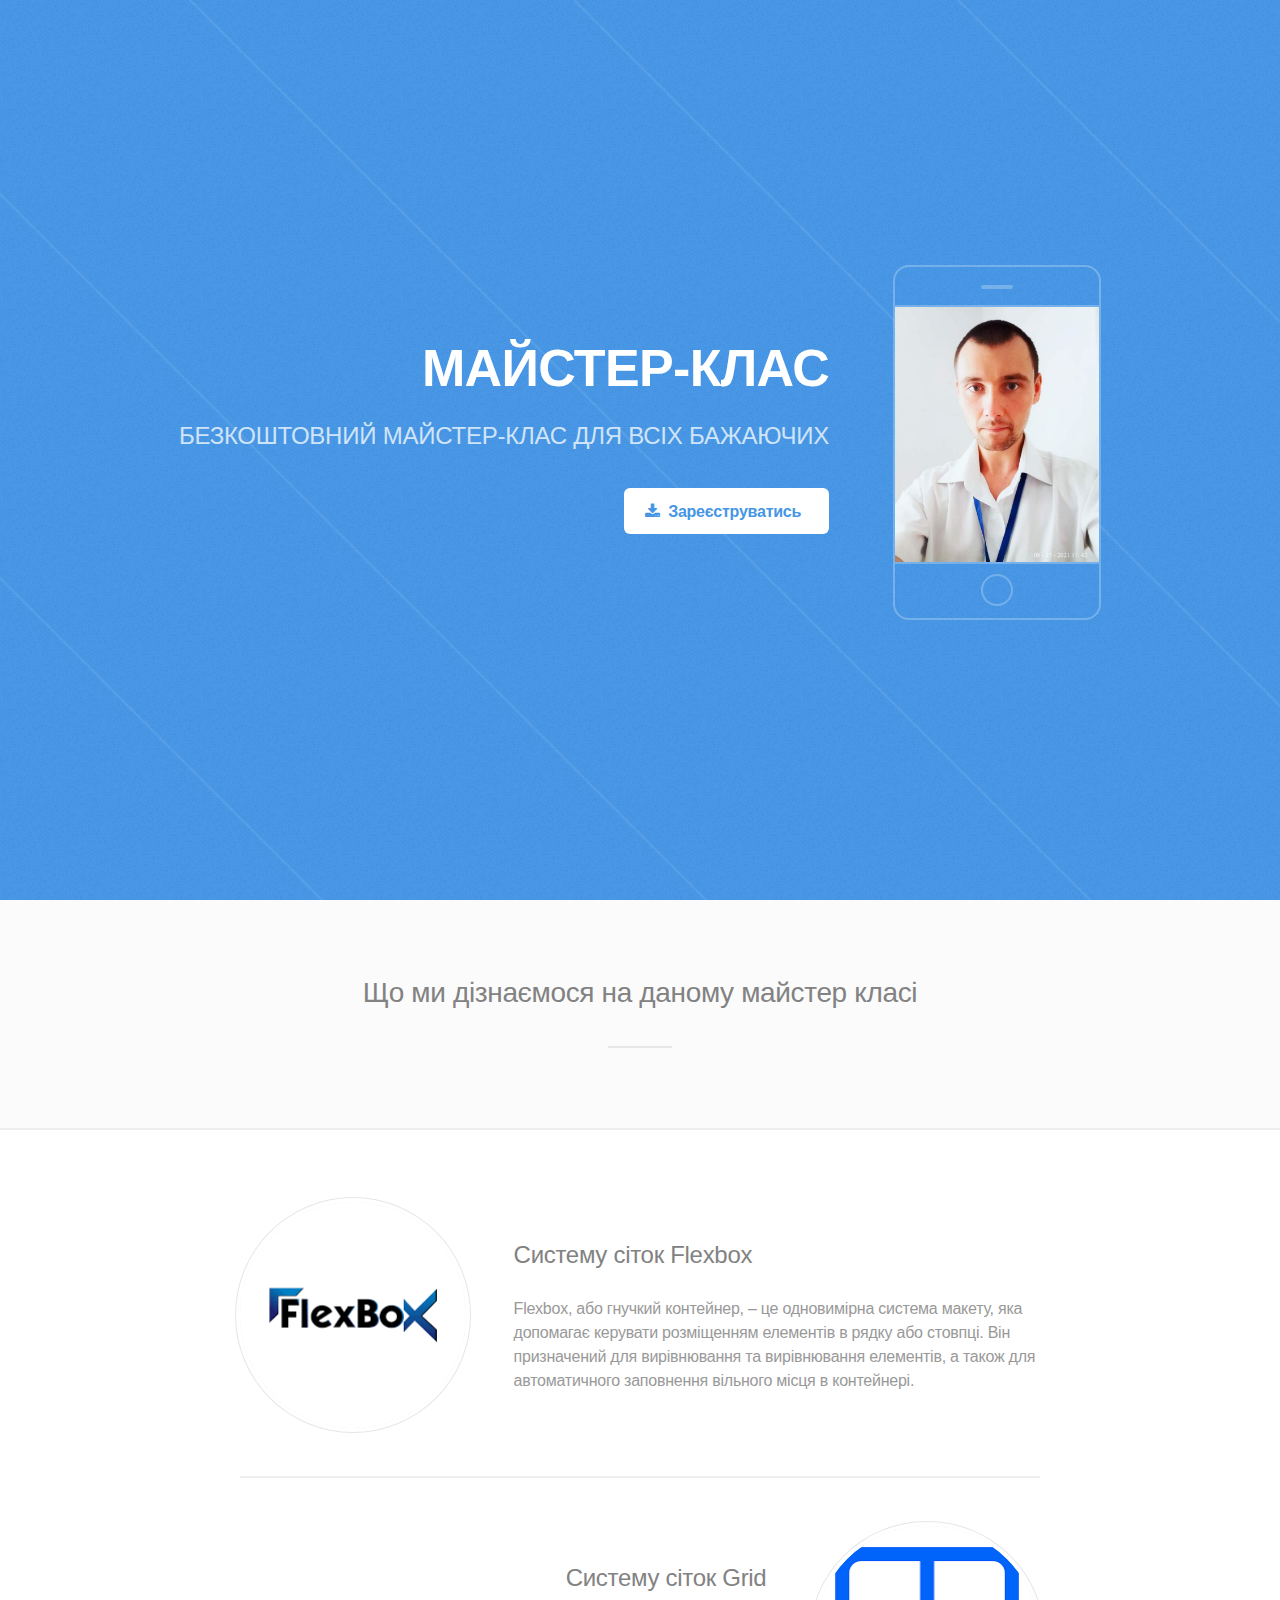
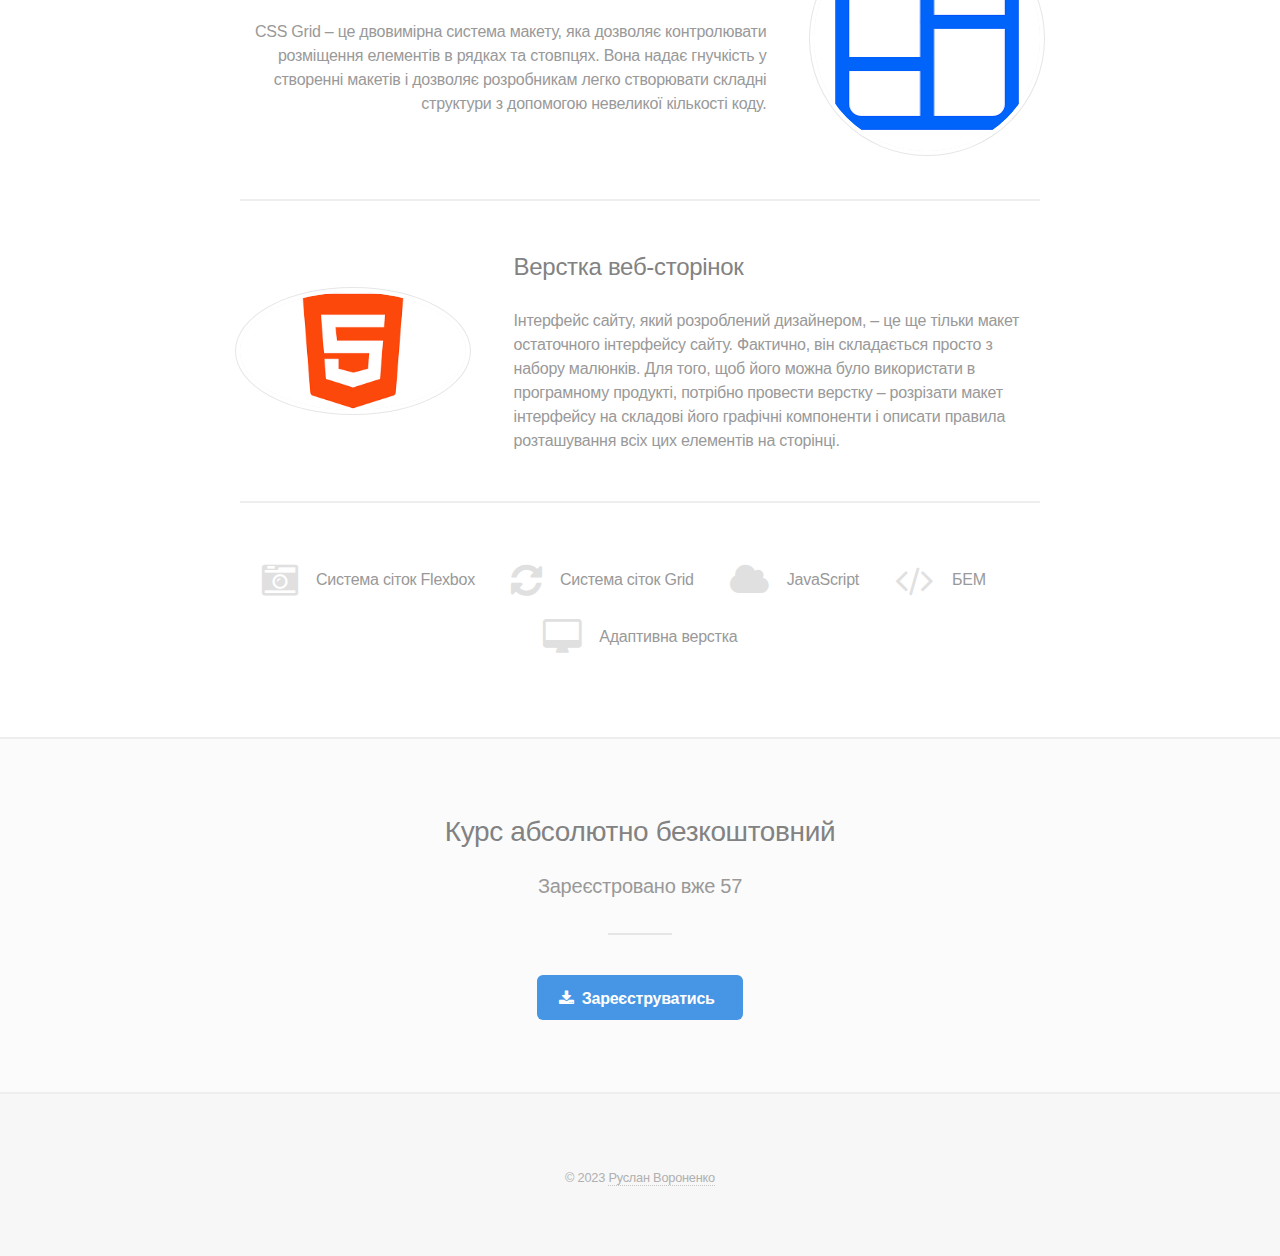
<file: index.html>
<!DOCTYPE HTML>

<html>
	<head>
		<title>Навчися розробляти сайти з нуля</title>
		<meta charset="utf-8" />
		<meta name="viewport" content="width=device-width, initial-scale=1" />
		<!--[if lte IE 8]><script src="assets/js/ie/html5shiv.js"></script><![endif]-->
		<link rel="stylesheet" href="assets/css/main.css" />
		<!--[if lte IE 8]><link rel="stylesheet" href="assets/css/ie8.css" /><![endif]-->
		<!--[if lte IE 9]><link rel="stylesheet" href="assets/css/ie9.css" /><![endif]-->
	</head>
	<body id="top">

		<!-- Header -->
			<header id="header">
				<div class="content">
					<h1><a href="#">МАЙСТЕР-КЛАС</a></h1>
					<p>БЕЗКОШТОВНИЙ МАЙСТЕР-КЛАС ДЛЯ ВСІХ БАЖАЮЧИХ</p>
					<ul class="actions">
						<li><a href="reg.html" class="button special icon fa-download">Зареєструватись</a></li>
					</ul>
				</div>
				<div class="image phone"><div class="inner"><img src="images/screen.jpg" alt="" /></div></div>
			</header>

		<!-- One -->
			<section id="one" class="wrapper style2 special">
				<header class="major">
					<h2>Що ми дізнаємося на даному майстер класі</h2>
				</header>
			</section>

		<!-- Two -->
			<section id="two" class="wrapper">
				<div class="inner alt">
					<section class="spotlight">
						<div class="image"><img src="images/pic01.jpg" alt="" /></div>
						<div class="content">
							<h3>Cистему сіток Flexbox</h3>
							<p>Flexbox, або гнучкий контейнер, – це одновимірна система макету, яка допомагає керувати розміщенням елементів в рядку або стовпці. Він призначений для вирівнювання та вирівнювання елементів, а також для автоматичного заповнення вільного місця в контейнері.</p>
						</div>
					</section>
					<section class="spotlight">
						<div class="image"><img src="images/pic02.jpg" alt="" /></div>
						<div class="content">
							<h3>Cистему сіток Grid</h3>
							<p>CSS Grid – це двовимірна система макету, яка дозволяє контролювати розміщення елементів в рядках та стовпцях. Вона надає гнучкість у створенні макетів і дозволяє розробникам легко створювати складні структури з допомогою невеликої кількості коду.</p>
						</div>
					</section>
					<section class="spotlight">
						<div class="image"><img src="images/pic03.jpg" alt="" /></div>
						<div class="content">
							<h3>Верстка веб-сторінок</h3>
							<p>Інтерфейс сайту, який розроблений дизайнером, – це ще тільки макет остаточного інтерфейсу сайту. Фактично, він складається просто з набору малюнків. Для того, щоб його можна було використати в програмному продукті, потрібно провести верстку – розрізати макет інтерфейсу на складові його графічні компоненти і описати правила розташування всіх цих елементів на сторінці.</p>
						</div>
					</section>
					<section class="special">
						<ul class="icons labeled">
							<li><span class="icon fa-camera-retro"><span class="label">Cистема сіток Flexbox</span></span></li>
							<li><span class="icon fa-refresh"><span class="label">Cистема сіток Grid</span></span></li>
							<li><span class="icon fa-cloud"><span class="label">JavaScript</span></span></li>
							<li><span class="icon fa-code"><span class="label">БЕМ</span></span></li>
							<li><span class="icon fa-desktop"><span class="label">Адаптивна верстка</span></span></li>
						</ul>
					</section>
				</div>
			</section>

		<!-- Three -->
			<section id="three" class="wrapper style2 special">
				<header class="major">
					<h2>Курс абсолютно безкоштовний</h2>
					<p>Зареєстровано вже 57</p>
				</header>
				<ul class="actions">
					<li><a href="reg.html" class="button special icon fa-download">Зареєструватись</a></li>
				</ul>
			</section>


		<!-- Footer -->
			<footer id="footer">
				<p class="copyright">&copy; 2023 <a href="https://www.facebook.com/addin.whites/">Руслан Вороненко</a></p>
			</footer>

		<!-- Scripts -->
			<script src="assets/js/jquery.min.js"></script>
			<script src="assets/js/jquery.scrolly.min.js"></script>
			<script src="assets/js/skel.min.js"></script>
			<script src="assets/js/util.js"></script>
			<!--[if lte IE 8]><script src="assets/js/ie/respond.min.js"></script><![endif]-->
			<script src="assets/js/main.js"></script>

	</body>
</html>
</file>
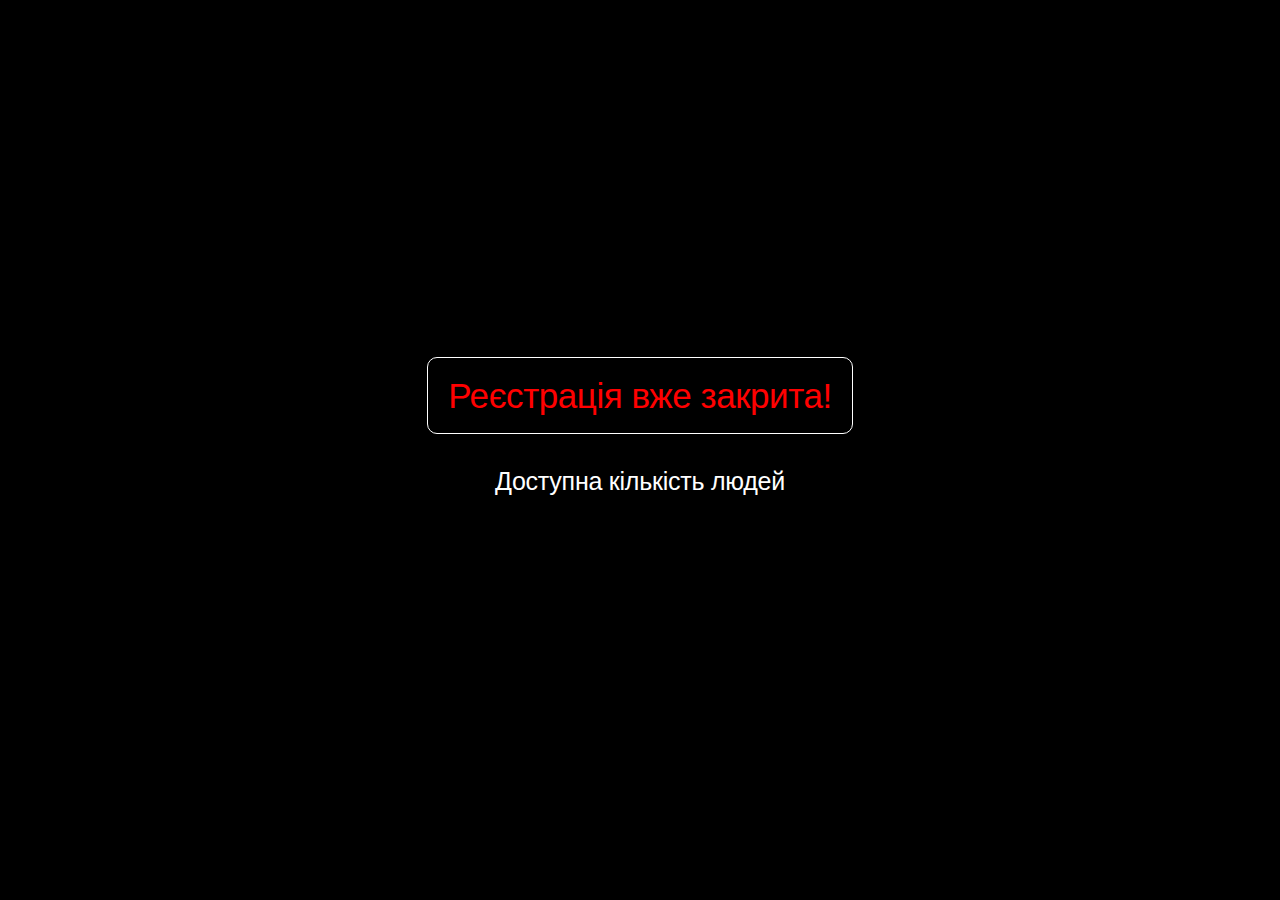
<file: reg.html>
<!DOCTYPE html>
<html lang="en">
<head>
    <meta charset="UTF-8">
    <meta name="viewport" content="width=device-width, initial-scale=1.0">
    <link rel="stylesheet" href="assets/css/main.css">
    <link rel="stylesheet" href="assets/css/reg.css">
    <title>Реєстрація</title>
</head>
<body>
    <main class="main">
        <h1 class="warning">Реєстрація вже закрита!</h1>
        <p class="warning__text">Доступна кількість людей</p>
    </main>
</body>
</html>
</file>
<file: assets/css/ie9.css>
/*
	Fractal by HTML5 UP
	html5up.net | @ajlkn
	Free for personal and commercial use under the CCA 3.0 license (html5up.net/license)
*/

/* Spotlight */

	.spotlight .image {
		width: 25%;
		display: inline-block;
		vertical-align: middle;
	}

	.spotlight .content {
		width: 65%;
		display: inline-block;
		vertical-align: middle;
	}

	.spotlight:after {
		content: '';
		display: block;
		clear: both;
	}

	.spotlight:nth-child(2n) .image {
		margin: 0 3em 0 0;
	}

	.spotlight:nth-child(2n) .content {
		text-align: left;
	}

/* Header */

	#header {
		height: auto;
		text-align: center;
	}

		#header .content {
			display: inline-block;
			vertical-align: middle;
		}

		#header .image {
			display: inline-block;
			vertical-align: middle;
		}
</file>
<file: assets/css/reg.css>
.main {
    text-align: center;
    align-items: center;
    justify-content: center;
    min-height: 100vh;
    display: flex;
    flex-direction: column;

    background-color: #000;
}

.warning {
    border: 1px solid #fff;
    border-radius: 10px;
    padding: 20px;
    color: #f00;
    font-size: 35px;
}

.warning__text {
    font-size: 25px;
    color: #fff;
}
</file>
<file: assets/css/main.css>
@import url(font-awesome.min.css);

/*
	Fractal by HTML5 UP
	html5up.net | @ajlkn
	Free for personal and commercial use under the CCA 3.0 license (html5up.net/license)
*/

/* Reset */

	html, body, div, span, applet, object, iframe, h1, h2, h3, h4, h5, h6, p, blockquote, pre, a, abbr, acronym, address, big, cite, code, del, dfn, em, img, ins, kbd, q, s, samp, small, strike, strong, sub, sup, tt, var, b, u, i, center, dl, dt, dd, ol, ul, li, fieldset, form, label, legend, table, caption, tbody, tfoot, thead, tr, th, td, article, aside, canvas, details, embed, figure, figcaption, footer, header, hgroup, menu, nav, output, ruby, section, summary, time, mark, audio, video {
		margin: 0;
		padding: 0;
		border: 0;
		font-size: 100%;
		font: inherit;
		vertical-align: baseline;
	}

	article, aside, details, figcaption, figure, footer, header, hgroup, menu, nav, section {
		display: block;
	}

	body {
		line-height: 1;
	}

	ol, ul {
		list-style: none;
	}

	blockquote, q {
		quotes: none;
	}

	blockquote:before, blockquote:after, q:before, q:after {
		content: '';
		content: none;
	}

	table {
		border-collapse: collapse;
		border-spacing: 0;
	}

	body {
		-webkit-text-size-adjust: none;
	}

/* Box Model */

	*, *:before, *:after {
		-moz-box-sizing: border-box;
		-webkit-box-sizing: border-box;
		box-sizing: border-box;
	}

/* Grid */

	.row {
		border-bottom: solid 1px transparent;
		-moz-box-sizing: border-box;
		-webkit-box-sizing: border-box;
		box-sizing: border-box;
	}

	.row > * {
		float: left;
		-moz-box-sizing: border-box;
		-webkit-box-sizing: border-box;
		box-sizing: border-box;
	}

	.row:after, .row:before {
		content: '';
		display: block;
		clear: both;
		height: 0;
	}

	.row.uniform > * > :first-child {
		margin-top: 0;
	}

	.row.uniform > * > :last-child {
		margin-bottom: 0;
	}

	.row.\30 \25 > * {
		padding: 0 0 0 0em;
	}

	.row.\30 \25 {
		margin: 0 0 -1px 0em;
	}

	.row.uniform.\30 \25 > * {
		padding: 0em 0 0 0em;
	}

	.row.uniform.\30 \25 {
		margin: 0em 0 -1px 0em;
	}

	.row > * {
		padding: 0 0 0 1.5em;
	}

	.row {
		margin: 0 0 -1px -1.5em;
	}

	.row.uniform > * {
		padding: 1.5em 0 0 1.5em;
	}

	.row.uniform {
		margin: -1.5em 0 -1px -1.5em;
	}

	.row.\32 00\25 > * {
		padding: 0 0 0 3em;
	}

	.row.\32 00\25 {
		margin: 0 0 -1px -3em;
	}

	.row.uniform.\32 00\25 > * {
		padding: 3em 0 0 3em;
	}

	.row.uniform.\32 00\25 {
		margin: -3em 0 -1px -3em;
	}

	.row.\31 50\25 > * {
		padding: 0 0 0 2.25em;
	}

	.row.\31 50\25 {
		margin: 0 0 -1px -2.25em;
	}

	.row.uniform.\31 50\25 > * {
		padding: 2.25em 0 0 2.25em;
	}

	.row.uniform.\31 50\25 {
		margin: -2.25em 0 -1px -2.25em;
	}

	.row.\35 0\25 > * {
		padding: 0 0 0 0.75em;
	}

	.row.\35 0\25 {
		margin: 0 0 -1px -0.75em;
	}

	.row.uniform.\35 0\25 > * {
		padding: 0.75em 0 0 0.75em;
	}

	.row.uniform.\35 0\25 {
		margin: -0.75em 0 -1px -0.75em;
	}

	.row.\32 5\25 > * {
		padding: 0 0 0 0.375em;
	}

	.row.\32 5\25 {
		margin: 0 0 -1px -0.375em;
	}

	.row.uniform.\32 5\25 > * {
		padding: 0.375em 0 0 0.375em;
	}

	.row.uniform.\32 5\25 {
		margin: -0.375em 0 -1px -0.375em;
	}

	.\31 2u, .\31 2u\24 {
		width: 100%;
		clear: none;
		margin-left: 0;
	}

	.\31 1u, .\31 1u\24 {
		width: 91.6666666667%;
		clear: none;
		margin-left: 0;
	}

	.\31 0u, .\31 0u\24 {
		width: 83.3333333333%;
		clear: none;
		margin-left: 0;
	}

	.\39 u, .\39 u\24 {
		width: 75%;
		clear: none;
		margin-left: 0;
	}

	.\38 u, .\38 u\24 {
		width: 66.6666666667%;
		clear: none;
		margin-left: 0;
	}

	.\37 u, .\37 u\24 {
		width: 58.3333333333%;
		clear: none;
		margin-left: 0;
	}

	.\36 u, .\36 u\24 {
		width: 50%;
		clear: none;
		margin-left: 0;
	}

	.\35 u, .\35 u\24 {
		width: 41.6666666667%;
		clear: none;
		margin-left: 0;
	}

	.\34 u, .\34 u\24 {
		width: 33.3333333333%;
		clear: none;
		margin-left: 0;
	}

	.\33 u, .\33 u\24 {
		width: 25%;
		clear: none;
		margin-left: 0;
	}

	.\32 u, .\32 u\24 {
		width: 16.6666666667%;
		clear: none;
		margin-left: 0;
	}

	.\31 u, .\31 u\24 {
		width: 8.3333333333%;
		clear: none;
		margin-left: 0;
	}

	.\31 2u\24 + *,
	.\31 1u\24 + *,
	.\31 0u\24 + *,
	.\39 u\24 + *,
	.\38 u\24 + *,
	.\37 u\24 + *,
	.\36 u\24 + *,
	.\35 u\24 + *,
	.\34 u\24 + *,
	.\33 u\24 + *,
	.\32 u\24 + *,
	.\31 u\24 + * {
		clear: left;
	}

	.\-11u {
		margin-left: 91.66667%;
	}

	.\-10u {
		margin-left: 83.33333%;
	}

	.\-9u {
		margin-left: 75%;
	}

	.\-8u {
		margin-left: 66.66667%;
	}

	.\-7u {
		margin-left: 58.33333%;
	}

	.\-6u {
		margin-left: 50%;
	}

	.\-5u {
		margin-left: 41.66667%;
	}

	.\-4u {
		margin-left: 33.33333%;
	}

	.\-3u {
		margin-left: 25%;
	}

	.\-2u {
		margin-left: 16.66667%;
	}

	.\-1u {
		margin-left: 8.33333%;
	}

	@media screen and (max-width: 1680px) {

		.row > * {
			padding: 0 0 0 1.5em;
		}

		.row {
			margin: 0 0 -1px -1.5em;
		}

		.row.uniform > * {
			padding: 1.5em 0 0 1.5em;
		}

		.row.uniform {
			margin: -1.5em 0 -1px -1.5em;
		}

		.row.\32 00\25 > * {
			padding: 0 0 0 3em;
		}

		.row.\32 00\25 {
			margin: 0 0 -1px -3em;
		}

		.row.uniform.\32 00\25 > * {
			padding: 3em 0 0 3em;
		}

		.row.uniform.\32 00\25 {
			margin: -3em 0 -1px -3em;
		}

		.row.\31 50\25 > * {
			padding: 0 0 0 2.25em;
		}

		.row.\31 50\25 {
			margin: 0 0 -1px -2.25em;
		}

		.row.uniform.\31 50\25 > * {
			padding: 2.25em 0 0 2.25em;
		}

		.row.uniform.\31 50\25 {
			margin: -2.25em 0 -1px -2.25em;
		}

		.row.\35 0\25 > * {
			padding: 0 0 0 0.75em;
		}

		.row.\35 0\25 {
			margin: 0 0 -1px -0.75em;
		}

		.row.uniform.\35 0\25 > * {
			padding: 0.75em 0 0 0.75em;
		}

		.row.uniform.\35 0\25 {
			margin: -0.75em 0 -1px -0.75em;
		}

		.row.\32 5\25 > * {
			padding: 0 0 0 0.375em;
		}

		.row.\32 5\25 {
			margin: 0 0 -1px -0.375em;
		}

		.row.uniform.\32 5\25 > * {
			padding: 0.375em 0 0 0.375em;
		}

		.row.uniform.\32 5\25 {
			margin: -0.375em 0 -1px -0.375em;
		}

		.\31 2u\28xlarge\29, .\31 2u\24\28xlarge\29 {
			width: 100%;
			clear: none;
			margin-left: 0;
		}

		.\31 1u\28xlarge\29, .\31 1u\24\28xlarge\29 {
			width: 91.6666666667%;
			clear: none;
			margin-left: 0;
		}

		.\31 0u\28xlarge\29, .\31 0u\24\28xlarge\29 {
			width: 83.3333333333%;
			clear: none;
			margin-left: 0;
		}

		.\39 u\28xlarge\29, .\39 u\24\28xlarge\29 {
			width: 75%;
			clear: none;
			margin-left: 0;
		}

		.\38 u\28xlarge\29, .\38 u\24\28xlarge\29 {
			width: 66.6666666667%;
			clear: none;
			margin-left: 0;
		}

		.\37 u\28xlarge\29, .\37 u\24\28xlarge\29 {
			width: 58.3333333333%;
			clear: none;
			margin-left: 0;
		}

		.\36 u\28xlarge\29, .\36 u\24\28xlarge\29 {
			width: 50%;
			clear: none;
			margin-left: 0;
		}

		.\35 u\28xlarge\29, .\35 u\24\28xlarge\29 {
			width: 41.6666666667%;
			clear: none;
			margin-left: 0;
		}

		.\34 u\28xlarge\29, .\34 u\24\28xlarge\29 {
			width: 33.3333333333%;
			clear: none;
			margin-left: 0;
		}

		.\33 u\28xlarge\29, .\33 u\24\28xlarge\29 {
			width: 25%;
			clear: none;
			margin-left: 0;
		}

		.\32 u\28xlarge\29, .\32 u\24\28xlarge\29 {
			width: 16.6666666667%;
			clear: none;
			margin-left: 0;
		}

		.\31 u\28xlarge\29, .\31 u\24\28xlarge\29 {
			width: 8.3333333333%;
			clear: none;
			margin-left: 0;
		}

		.\31 2u\24\28xlarge\29 + *,
		.\31 1u\24\28xlarge\29 + *,
		.\31 0u\24\28xlarge\29 + *,
		.\39 u\24\28xlarge\29 + *,
		.\38 u\24\28xlarge\29 + *,
		.\37 u\24\28xlarge\29 + *,
		.\36 u\24\28xlarge\29 + *,
		.\35 u\24\28xlarge\29 + *,
		.\34 u\24\28xlarge\29 + *,
		.\33 u\24\28xlarge\29 + *,
		.\32 u\24\28xlarge\29 + *,
		.\31 u\24\28xlarge\29 + * {
			clear: left;
		}

		.\-11u\28xlarge\29 {
			margin-left: 91.66667%;
		}

		.\-10u\28xlarge\29 {
			margin-left: 83.33333%;
		}

		.\-9u\28xlarge\29 {
			margin-left: 75%;
		}

		.\-8u\28xlarge\29 {
			margin-left: 66.66667%;
		}

		.\-7u\28xlarge\29 {
			margin-left: 58.33333%;
		}

		.\-6u\28xlarge\29 {
			margin-left: 50%;
		}

		.\-5u\28xlarge\29 {
			margin-left: 41.66667%;
		}

		.\-4u\28xlarge\29 {
			margin-left: 33.33333%;
		}

		.\-3u\28xlarge\29 {
			margin-left: 25%;
		}

		.\-2u\28xlarge\29 {
			margin-left: 16.66667%;
		}

		.\-1u\28xlarge\29 {
			margin-left: 8.33333%;
		}

	}

	@media screen and (max-width: 1280px) {

		.row > * {
			padding: 0 0 0 1.5em;
		}

		.row {
			margin: 0 0 -1px -1.5em;
		}

		.row.uniform > * {
			padding: 1.5em 0 0 1.5em;
		}

		.row.uniform {
			margin: -1.5em 0 -1px -1.5em;
		}

		.row.\32 00\25 > * {
			padding: 0 0 0 3em;
		}

		.row.\32 00\25 {
			margin: 0 0 -1px -3em;
		}

		.row.uniform.\32 00\25 > * {
			padding: 3em 0 0 3em;
		}

		.row.uniform.\32 00\25 {
			margin: -3em 0 -1px -3em;
		}

		.row.\31 50\25 > * {
			padding: 0 0 0 2.25em;
		}

		.row.\31 50\25 {
			margin: 0 0 -1px -2.25em;
		}

		.row.uniform.\31 50\25 > * {
			padding: 2.25em 0 0 2.25em;
		}

		.row.uniform.\31 50\25 {
			margin: -2.25em 0 -1px -2.25em;
		}

		.row.\35 0\25 > * {
			padding: 0 0 0 0.75em;
		}

		.row.\35 0\25 {
			margin: 0 0 -1px -0.75em;
		}

		.row.uniform.\35 0\25 > * {
			padding: 0.75em 0 0 0.75em;
		}

		.row.uniform.\35 0\25 {
			margin: -0.75em 0 -1px -0.75em;
		}

		.row.\32 5\25 > * {
			padding: 0 0 0 0.375em;
		}

		.row.\32 5\25 {
			margin: 0 0 -1px -0.375em;
		}

		.row.uniform.\32 5\25 > * {
			padding: 0.375em 0 0 0.375em;
		}

		.row.uniform.\32 5\25 {
			margin: -0.375em 0 -1px -0.375em;
		}

		.\31 2u\28large\29, .\31 2u\24\28large\29 {
			width: 100%;
			clear: none;
			margin-left: 0;
		}

		.\31 1u\28large\29, .\31 1u\24\28large\29 {
			width: 91.6666666667%;
			clear: none;
			margin-left: 0;
		}

		.\31 0u\28large\29, .\31 0u\24\28large\29 {
			width: 83.3333333333%;
			clear: none;
			margin-left: 0;
		}

		.\39 u\28large\29, .\39 u\24\28large\29 {
			width: 75%;
			clear: none;
			margin-left: 0;
		}

		.\38 u\28large\29, .\38 u\24\28large\29 {
			width: 66.6666666667%;
			clear: none;
			margin-left: 0;
		}

		.\37 u\28large\29, .\37 u\24\28large\29 {
			width: 58.3333333333%;
			clear: none;
			margin-left: 0;
		}

		.\36 u\28large\29, .\36 u\24\28large\29 {
			width: 50%;
			clear: none;
			margin-left: 0;
		}

		.\35 u\28large\29, .\35 u\24\28large\29 {
			width: 41.6666666667%;
			clear: none;
			margin-left: 0;
		}

		.\34 u\28large\29, .\34 u\24\28large\29 {
			width: 33.3333333333%;
			clear: none;
			margin-left: 0;
		}

		.\33 u\28large\29, .\33 u\24\28large\29 {
			width: 25%;
			clear: none;
			margin-left: 0;
		}

		.\32 u\28large\29, .\32 u\24\28large\29 {
			width: 16.6666666667%;
			clear: none;
			margin-left: 0;
		}

		.\31 u\28large\29, .\31 u\24\28large\29 {
			width: 8.3333333333%;
			clear: none;
			margin-left: 0;
		}

		.\31 2u\24\28large\29 + *,
		.\31 1u\24\28large\29 + *,
		.\31 0u\24\28large\29 + *,
		.\39 u\24\28large\29 + *,
		.\38 u\24\28large\29 + *,
		.\37 u\24\28large\29 + *,
		.\36 u\24\28large\29 + *,
		.\35 u\24\28large\29 + *,
		.\34 u\24\28large\29 + *,
		.\33 u\24\28large\29 + *,
		.\32 u\24\28large\29 + *,
		.\31 u\24\28large\29 + * {
			clear: left;
		}

		.\-11u\28large\29 {
			margin-left: 91.66667%;
		}

		.\-10u\28large\29 {
			margin-left: 83.33333%;
		}

		.\-9u\28large\29 {
			margin-left: 75%;
		}

		.\-8u\28large\29 {
			margin-left: 66.66667%;
		}

		.\-7u\28large\29 {
			margin-left: 58.33333%;
		}

		.\-6u\28large\29 {
			margin-left: 50%;
		}

		.\-5u\28large\29 {
			margin-left: 41.66667%;
		}

		.\-4u\28large\29 {
			margin-left: 33.33333%;
		}

		.\-3u\28large\29 {
			margin-left: 25%;
		}

		.\-2u\28large\29 {
			margin-left: 16.66667%;
		}

		.\-1u\28large\29 {
			margin-left: 8.33333%;
		}

	}

	@media screen and (max-width: 980px) {

		.row > * {
			padding: 0 0 0 1.5em;
		}

		.row {
			margin: 0 0 -1px -1.5em;
		}

		.row.uniform > * {
			padding: 1.5em 0 0 1.5em;
		}

		.row.uniform {
			margin: -1.5em 0 -1px -1.5em;
		}

		.row.\32 00\25 > * {
			padding: 0 0 0 3em;
		}

		.row.\32 00\25 {
			margin: 0 0 -1px -3em;
		}

		.row.uniform.\32 00\25 > * {
			padding: 3em 0 0 3em;
		}

		.row.uniform.\32 00\25 {
			margin: -3em 0 -1px -3em;
		}

		.row.\31 50\25 > * {
			padding: 0 0 0 2.25em;
		}

		.row.\31 50\25 {
			margin: 0 0 -1px -2.25em;
		}

		.row.uniform.\31 50\25 > * {
			padding: 2.25em 0 0 2.25em;
		}

		.row.uniform.\31 50\25 {
			margin: -2.25em 0 -1px -2.25em;
		}

		.row.\35 0\25 > * {
			padding: 0 0 0 0.75em;
		}

		.row.\35 0\25 {
			margin: 0 0 -1px -0.75em;
		}

		.row.uniform.\35 0\25 > * {
			padding: 0.75em 0 0 0.75em;
		}

		.row.uniform.\35 0\25 {
			margin: -0.75em 0 -1px -0.75em;
		}

		.row.\32 5\25 > * {
			padding: 0 0 0 0.375em;
		}

		.row.\32 5\25 {
			margin: 0 0 -1px -0.375em;
		}

		.row.uniform.\32 5\25 > * {
			padding: 0.375em 0 0 0.375em;
		}

		.row.uniform.\32 5\25 {
			margin: -0.375em 0 -1px -0.375em;
		}

		.\31 2u\28medium\29, .\31 2u\24\28medium\29 {
			width: 100%;
			clear: none;
			margin-left: 0;
		}

		.\31 1u\28medium\29, .\31 1u\24\28medium\29 {
			width: 91.6666666667%;
			clear: none;
			margin-left: 0;
		}

		.\31 0u\28medium\29, .\31 0u\24\28medium\29 {
			width: 83.3333333333%;
			clear: none;
			margin-left: 0;
		}

		.\39 u\28medium\29, .\39 u\24\28medium\29 {
			width: 75%;
			clear: none;
			margin-left: 0;
		}

		.\38 u\28medium\29, .\38 u\24\28medium\29 {
			width: 66.6666666667%;
			clear: none;
			margin-left: 0;
		}

		.\37 u\28medium\29, .\37 u\24\28medium\29 {
			width: 58.3333333333%;
			clear: none;
			margin-left: 0;
		}

		.\36 u\28medium\29, .\36 u\24\28medium\29 {
			width: 50%;
			clear: none;
			margin-left: 0;
		}

		.\35 u\28medium\29, .\35 u\24\28medium\29 {
			width: 41.6666666667%;
			clear: none;
			margin-left: 0;
		}

		.\34 u\28medium\29, .\34 u\24\28medium\29 {
			width: 33.3333333333%;
			clear: none;
			margin-left: 0;
		}

		.\33 u\28medium\29, .\33 u\24\28medium\29 {
			width: 25%;
			clear: none;
			margin-left: 0;
		}

		.\32 u\28medium\29, .\32 u\24\28medium\29 {
			width: 16.6666666667%;
			clear: none;
			margin-left: 0;
		}

		.\31 u\28medium\29, .\31 u\24\28medium\29 {
			width: 8.3333333333%;
			clear: none;
			margin-left: 0;
		}

		.\31 2u\24\28medium\29 + *,
		.\31 1u\24\28medium\29 + *,
		.\31 0u\24\28medium\29 + *,
		.\39 u\24\28medium\29 + *,
		.\38 u\24\28medium\29 + *,
		.\37 u\24\28medium\29 + *,
		.\36 u\24\28medium\29 + *,
		.\35 u\24\28medium\29 + *,
		.\34 u\24\28medium\29 + *,
		.\33 u\24\28medium\29 + *,
		.\32 u\24\28medium\29 + *,
		.\31 u\24\28medium\29 + * {
			clear: left;
		}

		.\-11u\28medium\29 {
			margin-left: 91.66667%;
		}

		.\-10u\28medium\29 {
			margin-left: 83.33333%;
		}

		.\-9u\28medium\29 {
			margin-left: 75%;
		}

		.\-8u\28medium\29 {
			margin-left: 66.66667%;
		}

		.\-7u\28medium\29 {
			margin-left: 58.33333%;
		}

		.\-6u\28medium\29 {
			margin-left: 50%;
		}

		.\-5u\28medium\29 {
			margin-left: 41.66667%;
		}

		.\-4u\28medium\29 {
			margin-left: 33.33333%;
		}

		.\-3u\28medium\29 {
			margin-left: 25%;
		}

		.\-2u\28medium\29 {
			margin-left: 16.66667%;
		}

		.\-1u\28medium\29 {
			margin-left: 8.33333%;
		}

	}

	@media screen and (max-width: 736px) {

		.row > * {
			padding: 0 0 0 1.5em;
		}

		.row {
			margin: 0 0 -1px -1.5em;
		}

		.row.uniform > * {
			padding: 1.5em 0 0 1.5em;
		}

		.row.uniform {
			margin: -1.5em 0 -1px -1.5em;
		}

		.row.\32 00\25 > * {
			padding: 0 0 0 3em;
		}

		.row.\32 00\25 {
			margin: 0 0 -1px -3em;
		}

		.row.uniform.\32 00\25 > * {
			padding: 3em 0 0 3em;
		}

		.row.uniform.\32 00\25 {
			margin: -3em 0 -1px -3em;
		}

		.row.\31 50\25 > * {
			padding: 0 0 0 2.25em;
		}

		.row.\31 50\25 {
			margin: 0 0 -1px -2.25em;
		}

		.row.uniform.\31 50\25 > * {
			padding: 2.25em 0 0 2.25em;
		}

		.row.uniform.\31 50\25 {
			margin: -2.25em 0 -1px -2.25em;
		}

		.row.\35 0\25 > * {
			padding: 0 0 0 0.75em;
		}

		.row.\35 0\25 {
			margin: 0 0 -1px -0.75em;
		}

		.row.uniform.\35 0\25 > * {
			padding: 0.75em 0 0 0.75em;
		}

		.row.uniform.\35 0\25 {
			margin: -0.75em 0 -1px -0.75em;
		}

		.row.\32 5\25 > * {
			padding: 0 0 0 0.375em;
		}

		.row.\32 5\25 {
			margin: 0 0 -1px -0.375em;
		}

		.row.uniform.\32 5\25 > * {
			padding: 0.375em 0 0 0.375em;
		}

		.row.uniform.\32 5\25 {
			margin: -0.375em 0 -1px -0.375em;
		}

		.\31 2u\28small\29, .\31 2u\24\28small\29 {
			width: 100%;
			clear: none;
			margin-left: 0;
		}

		.\31 1u\28small\29, .\31 1u\24\28small\29 {
			width: 91.6666666667%;
			clear: none;
			margin-left: 0;
		}

		.\31 0u\28small\29, .\31 0u\24\28small\29 {
			width: 83.3333333333%;
			clear: none;
			margin-left: 0;
		}

		.\39 u\28small\29, .\39 u\24\28small\29 {
			width: 75%;
			clear: none;
			margin-left: 0;
		}

		.\38 u\28small\29, .\38 u\24\28small\29 {
			width: 66.6666666667%;
			clear: none;
			margin-left: 0;
		}

		.\37 u\28small\29, .\37 u\24\28small\29 {
			width: 58.3333333333%;
			clear: none;
			margin-left: 0;
		}

		.\36 u\28small\29, .\36 u\24\28small\29 {
			width: 50%;
			clear: none;
			margin-left: 0;
		}

		.\35 u\28small\29, .\35 u\24\28small\29 {
			width: 41.6666666667%;
			clear: none;
			margin-left: 0;
		}

		.\34 u\28small\29, .\34 u\24\28small\29 {
			width: 33.3333333333%;
			clear: none;
			margin-left: 0;
		}

		.\33 u\28small\29, .\33 u\24\28small\29 {
			width: 25%;
			clear: none;
			margin-left: 0;
		}

		.\32 u\28small\29, .\32 u\24\28small\29 {
			width: 16.6666666667%;
			clear: none;
			margin-left: 0;
		}

		.\31 u\28small\29, .\31 u\24\28small\29 {
			width: 8.3333333333%;
			clear: none;
			margin-left: 0;
		}

		.\31 2u\24\28small\29 + *,
		.\31 1u\24\28small\29 + *,
		.\31 0u\24\28small\29 + *,
		.\39 u\24\28small\29 + *,
		.\38 u\24\28small\29 + *,
		.\37 u\24\28small\29 + *,
		.\36 u\24\28small\29 + *,
		.\35 u\24\28small\29 + *,
		.\34 u\24\28small\29 + *,
		.\33 u\24\28small\29 + *,
		.\32 u\24\28small\29 + *,
		.\31 u\24\28small\29 + * {
			clear: left;
		}

		.\-11u\28small\29 {
			margin-left: 91.66667%;
		}

		.\-10u\28small\29 {
			margin-left: 83.33333%;
		}

		.\-9u\28small\29 {
			margin-left: 75%;
		}

		.\-8u\28small\29 {
			margin-left: 66.66667%;
		}

		.\-7u\28small\29 {
			margin-left: 58.33333%;
		}

		.\-6u\28small\29 {
			margin-left: 50%;
		}

		.\-5u\28small\29 {
			margin-left: 41.66667%;
		}

		.\-4u\28small\29 {
			margin-left: 33.33333%;
		}

		.\-3u\28small\29 {
			margin-left: 25%;
		}

		.\-2u\28small\29 {
			margin-left: 16.66667%;
		}

		.\-1u\28small\29 {
			margin-left: 8.33333%;
		}

	}

	@media screen and (max-width: 480px) {

		.row > * {
			padding: 0 0 0 1.5em;
		}

		.row {
			margin: 0 0 -1px -1.5em;
		}

		.row.uniform > * {
			padding: 1.5em 0 0 1.5em;
		}

		.row.uniform {
			margin: -1.5em 0 -1px -1.5em;
		}

		.row.\32 00\25 > * {
			padding: 0 0 0 3em;
		}

		.row.\32 00\25 {
			margin: 0 0 -1px -3em;
		}

		.row.uniform.\32 00\25 > * {
			padding: 3em 0 0 3em;
		}

		.row.uniform.\32 00\25 {
			margin: -3em 0 -1px -3em;
		}

		.row.\31 50\25 > * {
			padding: 0 0 0 2.25em;
		}

		.row.\31 50\25 {
			margin: 0 0 -1px -2.25em;
		}

		.row.uniform.\31 50\25 > * {
			padding: 2.25em 0 0 2.25em;
		}

		.row.uniform.\31 50\25 {
			margin: -2.25em 0 -1px -2.25em;
		}

		.row.\35 0\25 > * {
			padding: 0 0 0 0.75em;
		}

		.row.\35 0\25 {
			margin: 0 0 -1px -0.75em;
		}

		.row.uniform.\35 0\25 > * {
			padding: 0.75em 0 0 0.75em;
		}

		.row.uniform.\35 0\25 {
			margin: -0.75em 0 -1px -0.75em;
		}

		.row.\32 5\25 > * {
			padding: 0 0 0 0.375em;
		}

		.row.\32 5\25 {
			margin: 0 0 -1px -0.375em;
		}

		.row.uniform.\32 5\25 > * {
			padding: 0.375em 0 0 0.375em;
		}

		.row.uniform.\32 5\25 {
			margin: -0.375em 0 -1px -0.375em;
		}

		.\31 2u\28xsmall\29, .\31 2u\24\28xsmall\29 {
			width: 100%;
			clear: none;
			margin-left: 0;
		}

		.\31 1u\28xsmall\29, .\31 1u\24\28xsmall\29 {
			width: 91.6666666667%;
			clear: none;
			margin-left: 0;
		}

		.\31 0u\28xsmall\29, .\31 0u\24\28xsmall\29 {
			width: 83.3333333333%;
			clear: none;
			margin-left: 0;
		}

		.\39 u\28xsmall\29, .\39 u\24\28xsmall\29 {
			width: 75%;
			clear: none;
			margin-left: 0;
		}

		.\38 u\28xsmall\29, .\38 u\24\28xsmall\29 {
			width: 66.6666666667%;
			clear: none;
			margin-left: 0;
		}

		.\37 u\28xsmall\29, .\37 u\24\28xsmall\29 {
			width: 58.3333333333%;
			clear: none;
			margin-left: 0;
		}

		.\36 u\28xsmall\29, .\36 u\24\28xsmall\29 {
			width: 50%;
			clear: none;
			margin-left: 0;
		}

		.\35 u\28xsmall\29, .\35 u\24\28xsmall\29 {
			width: 41.6666666667%;
			clear: none;
			margin-left: 0;
		}

		.\34 u\28xsmall\29, .\34 u\24\28xsmall\29 {
			width: 33.3333333333%;
			clear: none;
			margin-left: 0;
		}

		.\33 u\28xsmall\29, .\33 u\24\28xsmall\29 {
			width: 25%;
			clear: none;
			margin-left: 0;
		}

		.\32 u\28xsmall\29, .\32 u\24\28xsmall\29 {
			width: 16.6666666667%;
			clear: none;
			margin-left: 0;
		}

		.\31 u\28xsmall\29, .\31 u\24\28xsmall\29 {
			width: 8.3333333333%;
			clear: none;
			margin-left: 0;
		}

		.\31 2u\24\28xsmall\29 + *,
		.\31 1u\24\28xsmall\29 + *,
		.\31 0u\24\28xsmall\29 + *,
		.\39 u\24\28xsmall\29 + *,
		.\38 u\24\28xsmall\29 + *,
		.\37 u\24\28xsmall\29 + *,
		.\36 u\24\28xsmall\29 + *,
		.\35 u\24\28xsmall\29 + *,
		.\34 u\24\28xsmall\29 + *,
		.\33 u\24\28xsmall\29 + *,
		.\32 u\24\28xsmall\29 + *,
		.\31 u\24\28xsmall\29 + * {
			clear: left;
		}

		.\-11u\28xsmall\29 {
			margin-left: 91.66667%;
		}

		.\-10u\28xsmall\29 {
			margin-left: 83.33333%;
		}

		.\-9u\28xsmall\29 {
			margin-left: 75%;
		}

		.\-8u\28xsmall\29 {
			margin-left: 66.66667%;
		}

		.\-7u\28xsmall\29 {
			margin-left: 58.33333%;
		}

		.\-6u\28xsmall\29 {
			margin-left: 50%;
		}

		.\-5u\28xsmall\29 {
			margin-left: 41.66667%;
		}

		.\-4u\28xsmall\29 {
			margin-left: 33.33333%;
		}

		.\-3u\28xsmall\29 {
			margin-left: 25%;
		}

		.\-2u\28xsmall\29 {
			margin-left: 16.66667%;
		}

		.\-1u\28xsmall\29 {
			margin-left: 8.33333%;
		}

	}

	@media screen and (max-width: 360px) {

		.row > * {
			padding: 0 0 0 1.5em;
		}

		.row {
			margin: 0 0 -1px -1.5em;
		}

		.row.uniform > * {
			padding: 1.5em 0 0 1.5em;
		}

		.row.uniform {
			margin: -1.5em 0 -1px -1.5em;
		}

		.row.\32 00\25 > * {
			padding: 0 0 0 3em;
		}

		.row.\32 00\25 {
			margin: 0 0 -1px -3em;
		}

		.row.uniform.\32 00\25 > * {
			padding: 3em 0 0 3em;
		}

		.row.uniform.\32 00\25 {
			margin: -3em 0 -1px -3em;
		}

		.row.\31 50\25 > * {
			padding: 0 0 0 2.25em;
		}

		.row.\31 50\25 {
			margin: 0 0 -1px -2.25em;
		}

		.row.uniform.\31 50\25 > * {
			padding: 2.25em 0 0 2.25em;
		}

		.row.uniform.\31 50\25 {
			margin: -2.25em 0 -1px -2.25em;
		}

		.row.\35 0\25 > * {
			padding: 0 0 0 0.75em;
		}

		.row.\35 0\25 {
			margin: 0 0 -1px -0.75em;
		}

		.row.uniform.\35 0\25 > * {
			padding: 0.75em 0 0 0.75em;
		}

		.row.uniform.\35 0\25 {
			margin: -0.75em 0 -1px -0.75em;
		}

		.row.\32 5\25 > * {
			padding: 0 0 0 0.375em;
		}

		.row.\32 5\25 {
			margin: 0 0 -1px -0.375em;
		}

		.row.uniform.\32 5\25 > * {
			padding: 0.375em 0 0 0.375em;
		}

		.row.uniform.\32 5\25 {
			margin: -0.375em 0 -1px -0.375em;
		}

		.\31 2u\28xxsmall\29, .\31 2u\24\28xxsmall\29 {
			width: 100%;
			clear: none;
			margin-left: 0;
		}

		.\31 1u\28xxsmall\29, .\31 1u\24\28xxsmall\29 {
			width: 91.6666666667%;
			clear: none;
			margin-left: 0;
		}

		.\31 0u\28xxsmall\29, .\31 0u\24\28xxsmall\29 {
			width: 83.3333333333%;
			clear: none;
			margin-left: 0;
		}

		.\39 u\28xxsmall\29, .\39 u\24\28xxsmall\29 {
			width: 75%;
			clear: none;
			margin-left: 0;
		}

		.\38 u\28xxsmall\29, .\38 u\24\28xxsmall\29 {
			width: 66.6666666667%;
			clear: none;
			margin-left: 0;
		}

		.\37 u\28xxsmall\29, .\37 u\24\28xxsmall\29 {
			width: 58.3333333333%;
			clear: none;
			margin-left: 0;
		}

		.\36 u\28xxsmall\29, .\36 u\24\28xxsmall\29 {
			width: 50%;
			clear: none;
			margin-left: 0;
		}

		.\35 u\28xxsmall\29, .\35 u\24\28xxsmall\29 {
			width: 41.6666666667%;
			clear: none;
			margin-left: 0;
		}

		.\34 u\28xxsmall\29, .\34 u\24\28xxsmall\29 {
			width: 33.3333333333%;
			clear: none;
			margin-left: 0;
		}

		.\33 u\28xxsmall\29, .\33 u\24\28xxsmall\29 {
			width: 25%;
			clear: none;
			margin-left: 0;
		}

		.\32 u\28xxsmall\29, .\32 u\24\28xxsmall\29 {
			width: 16.6666666667%;
			clear: none;
			margin-left: 0;
		}

		.\31 u\28xxsmall\29, .\31 u\24\28xxsmall\29 {
			width: 8.3333333333%;
			clear: none;
			margin-left: 0;
		}

		.\31 2u\24\28xxsmall\29 + *,
		.\31 1u\24\28xxsmall\29 + *,
		.\31 0u\24\28xxsmall\29 + *,
		.\39 u\24\28xxsmall\29 + *,
		.\38 u\24\28xxsmall\29 + *,
		.\37 u\24\28xxsmall\29 + *,
		.\36 u\24\28xxsmall\29 + *,
		.\35 u\24\28xxsmall\29 + *,
		.\34 u\24\28xxsmall\29 + *,
		.\33 u\24\28xxsmall\29 + *,
		.\32 u\24\28xxsmall\29 + *,
		.\31 u\24\28xxsmall\29 + * {
			clear: left;
		}

		.\-11u\28xxsmall\29 {
			margin-left: 91.66667%;
		}

		.\-10u\28xxsmall\29 {
			margin-left: 83.33333%;
		}

		.\-9u\28xxsmall\29 {
			margin-left: 75%;
		}

		.\-8u\28xxsmall\29 {
			margin-left: 66.66667%;
		}

		.\-7u\28xxsmall\29 {
			margin-left: 58.33333%;
		}

		.\-6u\28xxsmall\29 {
			margin-left: 50%;
		}

		.\-5u\28xxsmall\29 {
			margin-left: 41.66667%;
		}

		.\-4u\28xxsmall\29 {
			margin-left: 33.33333%;
		}

		.\-3u\28xxsmall\29 {
			margin-left: 25%;
		}

		.\-2u\28xxsmall\29 {
			margin-left: 16.66667%;
		}

		.\-1u\28xxsmall\29 {
			margin-left: 8.33333%;
		}

	}

/* Basic */

	@-ms-viewport {
		width: device-width;
	}

	body {
		-ms-overflow-style: scrollbar;
	}

	@media screen and (max-width: 360px) {

		html, body {
			min-width: 320px;
		}

	}

	body {
		background: #ffffff;
	}

		body.is-loading *, body.is-loading *:before, body.is-loading *:after {
			-moz-animation: none !important;
			-webkit-animation: none !important;
			-ms-animation: none !important;
			animation: none !important;
			-moz-transition: none !important;
			-webkit-transition: none !important;
			-ms-transition: none !important;
			transition: none !important;
		}

/* Type */

	body {
		color: #999999;
	}

	html, input, select, textarea {
		font-size: 16pt;
	}

		@media screen and (max-width: 1680px) {

			html, input, select, textarea {
				font-size: 13pt;
			}

		}

		@media screen and (max-width: 1280px) {

			html, input, select, textarea {
				font-size: 12pt;
			}

		}

		@media screen and (max-width: 360px) {

			html, input, select, textarea {
				font-size: 11pt;
			}

		}

	body, input, select, textarea {
		font-family: Arial, Helvetica, sans-serif;
		font-weight: normal;
		line-height: 1.5em;
		letter-spacing: -0.015em;
	}

	a {
		-moz-transition: color 0.2s ease-in-out, border-bottom-color 0.2s ease-in-out;
		-webkit-transition: color 0.2s ease-in-out, border-bottom-color 0.2s ease-in-out;
		-ms-transition: color 0.2s ease-in-out, border-bottom-color 0.2s ease-in-out;
		transition: color 0.2s ease-in-out, border-bottom-color 0.2s ease-in-out;
		text-decoration: none;
		border-bottom: dotted 1px;
	}

		a:hover {
			border-bottom-color: transparent !important;
		}

	strong, b {
		font-weight: bold;
	}

	em, i {
		font-style: italic;
	}

	p {
		margin: 0 0 2em 0;
	}

	h1, h2, h3, h4, h5, h6 {
		font-weight: normal;
		line-height: 1em;
		margin: 0 0 1em 0;
		letter-spacing: -0.0125em;
	}

		h1 a, h2 a, h3 a, h4 a, h5 a, h6 a {
			color: inherit;
			text-decoration: none;
			border-bottom: none;
		}

		@media screen and (max-width: 980px) {

			h1 br, h2 br, h3 br, h4 br, h5 br, h6 br {
				display: none;
			}

		}

	h2 {
		font-size: 1.75em;
		line-height: 1.5em;
	}

	h3 {
		font-size: 1.5em;
		line-height: 1.5em;
	}

	h4 {
		font-size: 1.1em;
		line-height: 1.5em;
	}

	h5 {
		font-size: 0.9em;
		line-height: 1.5em;
	}

	h6 {
		font-size: 0.7em;
		line-height: 1.5em;
	}

	@media screen and (max-width: 736px) {

		h2 {
			font-size: 1.25em;
		}

		h3 {
			font-size: 1.2em;
		}

		h4 {
			font-size: 1em;
		}

	}

	sub {
		font-size: 0.8em;
		position: relative;
		top: 0.5em;
	}

	sup {
		font-size: 0.8em;
		position: relative;
		top: -0.5em;
	}

	blockquote {
		border-left-style: solid;
		border-left-width: 4px;
		font-style: italic;
		margin: 0 0 2em 0;
		padding: 0.5em 0 0.5em 2em;
	}

	code {
		border-radius: 6px;
		border-style: solid;
		border-width: 1px;
		font-family: "Courier New", monospace;
		font-size: 0.9em;
		margin: 0 0.25em;
		padding: 0.25em 0.65em;
	}

	pre {
		-webkit-overflow-scrolling: touch;
		font-family: "Courier New", monospace;
		font-size: 0.9em;
		margin: 0 0 2em 0;
	}

		pre code {
			display: block;
			line-height: 1.75em;
			padding: 1em 1.5em;
			overflow-x: auto;
		}

	hr {
		border: 0;
		border-bottom-style: solid;
		border-bottom-width: 1px;
		margin: 2em 0;
	}

		hr.major {
			margin: 3em 0;
		}

	.align-left {
		text-align: left;
	}

	.align-center {
		text-align: center;
	}

	.align-right {
		text-align: right;
	}

	input, select, textarea {
		color: #999999;
	}

	a {
		color: inherit;
		border-bottom-color: #d6d6d6;
	}

		a:hover {
			color: #4696e5;
		}

	strong, b {
		color: #828282;
	}

	h1, h2, h3, h4, h5, h6 {
		color: #828282;
	}

	blockquote {
		border-left-color: #e6e6e6;
	}

	code {
		background: rgba(144, 144, 144, 0.075);
		border-color: #e6e6e6;
	}

	hr {
		border-bottom-color: #e6e6e6;
	}

/* Box */

	.box {
		border-radius: 6px;
		border: solid 1px #e6e6e6;
		margin-bottom: 2em;
		padding: 1.5em;
	}

		.box > :last-child,
		.box > :last-child > :last-child,
		.box > :last-child > :last-child > :last-child {
			margin-bottom: 0;
		}

		.box.alt {
			border: 0;
			border-radius: 0;
			padding: 0;
		}

/* Button */

	input[type="submit"],
	input[type="reset"],
	input[type="button"],
	button,
	.button {
		-moz-appearance: none;
		-webkit-appearance: none;
		-ms-appearance: none;
		appearance: none;
		-moz-transition: background-color 0.2s ease-in-out, color 0.2s ease-in-out;
		-webkit-transition: background-color 0.2s ease-in-out, color 0.2s ease-in-out;
		-ms-transition: background-color 0.2s ease-in-out, color 0.2s ease-in-out;
		transition: background-color 0.2s ease-in-out, color 0.2s ease-in-out;
		border-radius: 6px;
		border: 0;
		cursor: pointer;
		display: inline-block;
		font-weight: bold;
		height: 2.85em;
		line-height: 2.95em;
		padding: 0 1.75em;
		text-align: center;
		text-decoration: none;
		white-space: nowrap;
	}

		input[type="submit"].icon,
		input[type="reset"].icon,
		input[type="button"].icon,
		button.icon,
		.button.icon {
			padding-left: 1.35em;
		}

			input[type="submit"].icon:before,
			input[type="reset"].icon:before,
			input[type="button"].icon:before,
			button.icon:before,
			.button.icon:before {
				margin-right: 0.5em;
			}

		input[type="submit"].fit,
		input[type="reset"].fit,
		input[type="button"].fit,
		button.fit,
		.button.fit {
			display: block;
			margin: 0 0 1em 0;
			width: 100%;
		}

		input[type="submit"].small,
		input[type="reset"].small,
		input[type="button"].small,
		button.small,
		.button.small {
			font-size: 0.8em;
		}

		input[type="submit"].big,
		input[type="reset"].big,
		input[type="button"].big,
		button.big,
		.button.big {
			font-size: 1.35em;
		}

		input[type="submit"].disabled, input[type="submit"]:disabled,
		input[type="reset"].disabled,
		input[type="reset"]:disabled,
		input[type="button"].disabled,
		input[type="button"]:disabled,
		button.disabled,
		button:disabled,
		.button.disabled,
		.button:disabled {
			-moz-pointer-events: none;
			-webkit-pointer-events: none;
			-ms-pointer-events: none;
			pointer-events: none;
			cursor: default;
			opacity: 0.25;
		}

	@media screen and (max-width: 480px) and (orientation: portrait) {

		input[type="submit"],
		input[type="reset"],
		input[type="button"],
		button,
		.button {
			padding: 0;
		}

	}

	input[type="submit"],
	input[type="reset"],
	input[type="button"],
	button,
	.button {
		background-color: transparent;
		color: #828282 !important;
		box-shadow: inset 0 0 0 2px #e6e6e6;
	}

		input[type="submit"]:hover,
		input[type="reset"]:hover,
		input[type="button"]:hover,
		button:hover,
		.button:hover {
			background-color: rgba(144, 144, 144, 0.075);
		}

		input[type="submit"]:active,
		input[type="reset"]:active,
		input[type="button"]:active,
		button:active,
		.button:active {
			background-color: rgba(144, 144, 144, 0.15);
		}

		input[type="submit"].special,
		input[type="reset"].special,
		input[type="button"].special,
		button.special,
		.button.special {
			box-shadow: none;
			background-color: #4696e5;
			color: #ffffff !important;
		}

			input[type="submit"].special:hover,
			input[type="reset"].special:hover,
			input[type="button"].special:hover,
			button.special:hover,
			.button.special:hover {
				background-color: #5ca3e8;
			}

			input[type="submit"].special:active,
			input[type="reset"].special:active,
			input[type="button"].special:active,
			button.special:active,
			.button.special:active {
				background-color: #3089e2;
			}

/* Form */

	form {
		margin: 0 0 2em 0;
	}

	label {
		display: block;
		font-size: 0.9em;
		font-weight: bold;
		margin: 0 0 1em 0;
	}

	input[type="text"],
	input[type="password"],
	input[type="email"],
	select,
	textarea {
		-moz-appearance: none;
		-webkit-appearance: none;
		-ms-appearance: none;
		appearance: none;
		border-radius: 6px;
		border: none;
		border-style: solid;
		border-width: 1px;
		color: inherit;
		display: block;
		outline: 0;
		padding: 0 1em;
		text-decoration: none;
		width: 100%;
	}

		input[type="text"]:invalid,
		input[type="password"]:invalid,
		input[type="email"]:invalid,
		select:invalid,
		textarea:invalid {
			box-shadow: none;
		}

	.select-wrapper {
		text-decoration: none;
		display: block;
		position: relative;
	}

		.select-wrapper:before {
			-moz-osx-font-smoothing: grayscale;
			-webkit-font-smoothing: antialiased;
			font-family: FontAwesome;
			font-style: normal;
			font-weight: normal;
			text-transform: none !important;
		}

		.select-wrapper:before {
			content: '\f078';
			display: block;
			height: 2.75em;
			line-height: 2.75em;
			pointer-events: none;
			position: absolute;
			right: 0;
			text-align: center;
			top: 0;
			width: 2.75em;
		}

		.select-wrapper select::-ms-expand {
			display: none;
		}

	input[type="text"],
	input[type="password"],
	input[type="email"],
	select {
		height: 2.75em;
	}

	textarea {
		padding: 0.75em 1em;
	}

	input[type="checkbox"],
	input[type="radio"] {
		-moz-appearance: none;
		-webkit-appearance: none;
		-ms-appearance: none;
		appearance: none;
		display: block;
		float: left;
		margin-right: -2em;
		opacity: 0;
		width: 1em;
		z-index: -1;
	}

		input[type="checkbox"] + label,
		input[type="radio"] + label {
			text-decoration: none;
			cursor: pointer;
			display: inline-block;
			font-size: 1em;
			font-weight: normal;
			padding-left: 2.4em;
			padding-right: 0.75em;
			position: relative;
		}

			input[type="checkbox"] + label:before,
			input[type="radio"] + label:before {
				-moz-osx-font-smoothing: grayscale;
				-webkit-font-smoothing: antialiased;
				font-family: FontAwesome;
				font-style: normal;
				font-weight: normal;
				text-transform: none !important;
			}

			input[type="checkbox"] + label:before,
			input[type="radio"] + label:before {
				border-radius: 6px;
				border-style: solid;
				border-width: 1px;
				content: '';
				display: inline-block;
				height: 1.65em;
				left: 0;
				line-height: 1.58125em;
				position: absolute;
				text-align: center;
				top: 0;
				width: 1.65em;
			}

		input[type="checkbox"]:checked + label:before,
		input[type="radio"]:checked + label:before {
			content: '\f00c';
		}

	input[type="checkbox"] + label:before {
		border-radius: 6px;
	}

	input[type="radio"] + label:before {
		border-radius: 100%;
	}

	::-webkit-input-placeholder {
		opacity: 1.0;
	}

	:-moz-placeholder {
		opacity: 1.0;
	}

	::-moz-placeholder {
		opacity: 1.0;
	}

	:-ms-input-placeholder {
		opacity: 1.0;
	}

	.formerize-placeholder {
		opacity: 1.0;
	}

	label {
		color: #828282;
	}

	input[type="text"],
	input[type="password"],
	input[type="email"],
	select,
	textarea {
		color: inherit;
		background-color: rgba(144, 144, 144, 0.075);
		border-color: #e6e6e6;
	}

		input[type="text"]:focus,
		input[type="password"]:focus,
		input[type="email"]:focus,
		select:focus,
		textarea:focus {
			border-color: #4696e5;
			box-shadow: 0 0 0 1px #4696e5;
		}

	.select-wrapper:before {
		color: #e6e6e6;
	}

	input[type="checkbox"] + label,
	input[type="radio"] + label {
		color: #999999;
	}

		input[type="checkbox"] + label:before,
		input[type="radio"] + label:before {
			background-color: rgba(144, 144, 144, 0.075);
			border-color: #e6e6e6;
		}

	input[type="checkbox"]:checked + label:before,
	input[type="radio"]:checked + label:before {
		background-color: #4696e5;
		border-color: #4696e5;
		color: #ffffff;
	}

	input[type="checkbox"]:focus + label:before,
	input[type="radio"]:focus + label:before {
		border-color: #4696e5;
		box-shadow: 0 0 0 1px #4696e5;
	}

	::-webkit-input-placeholder {
		color: #e0e0e0 !important;
	}

	:-moz-placeholder {
		color: #e0e0e0 !important;
	}

	::-moz-placeholder {
		color: #e0e0e0 !important;
	}

	:-ms-input-placeholder {
		color: #e0e0e0 !important;
	}

	.formerize-placeholder {
		color: #e0e0e0 !important;
	}

/* Icon */

	.icon {
		text-decoration: none;
		border-bottom: none;
		position: relative;
	}

		.icon:before {
			-moz-osx-font-smoothing: grayscale;
			-webkit-font-smoothing: antialiased;
			font-family: FontAwesome;
			font-style: normal;
			font-weight: normal;
			text-transform: none !important;
		}

		.icon > .label {
			display: none;
		}

	.icon {
		color: #e0e0e0;
	}

/* Image */

	.image {
		border-radius: 6px;
		border: 0;
		display: inline-block;
		position: relative;
		overflow: hidden;
	}

		.image img {
			border-radius: 6px;
			display: block;
		}

		.image.left, .image.right {
			max-width: 40%;
		}

			.image.left img, .image.right img {
				width: 100%;
			}

		.image.left {
			float: left;
			margin: 0 1.5em 1em 0;
			top: 0.25em;
		}

		.image.right {
			float: right;
			margin: 0 0 1em 1.5em;
			top: 0.25em;
		}

		.image.fit {
			display: block;
			margin: 0 0 2em 0;
			width: 100%;
		}

			.image.fit img {
				width: 100%;
			}

		.image.main {
			display: block;
			margin: 0 0 3em 0;
			width: 100%;
		}

			.image.main img {
				width: 100%;
			}

		.image.phone {
			box-shadow: none;
			border-radius: 0;
			margin: 0 0 3em 0;
			width: 13em;
		}

			.image.phone img {
				border-radius: 0;
				display: block;
				position: relative;
				width: 100%;
			}

			.image.phone .inner, .image.phone:before, .image.phone:after {
				display: block;
				border: solid 2px rgba(255, 255, 255, 0.25);
			}

			.image.phone .inner {
				position: relative;
			}

				.image.phone .inner:before, .image.phone .inner:after {
					content: '';
					position: absolute;
					left: 50%;
				}

				.image.phone .inner:before {
					top: -1.375em;
					margin-left: -1em;
					width: 2em;
					height: 0.25em;
					border-radius: 0.5em;
					background: rgba(255, 255, 255, 0.25);
				}

				.image.phone .inner:after {
					bottom: -2.75em;
					margin-left: -1em;
					width: 2em;
					height: 2em;
					border-radius: 100%;
					border: solid 2px rgba(255, 255, 255, 0.25);
				}

			.image.phone:before, .image.phone:after {
				content: '';
			}

			.image.phone:before {
				height: 2.5em;
				border-radius: 1em 1em 0 0;
				border-bottom: 0;
			}

			.image.phone:after {
				height: 3.5em;
				border-radius: 0 0 1em 1em;
				border-top: 0;
			}

	.image {
		box-shadow: 0 0 0 4px #ffffff, 0 0 0 5px #e6e6e6;
	}

		.image.phone {
			box-shadow: none;
		}

			.image.phone .inner, .image.phone:before, .image.phone:after {
				border-color: #e6e6e6;
			}

			.image.phone .inner:before {
				background: #e6e6e6;
			}

			.image.phone .inner:after {
				border-color: #e6e6e6;
			}

/* List */

	ol {
		list-style: decimal;
		margin: 0 0 2em 0;
		padding-left: 1.25em;
	}

		ol li {
			padding-left: 0.25em;
		}

	ul {
		list-style: disc;
		margin: 0 0 2em 0;
		padding-left: 1em;
	}

		ul li {
			padding-left: 0.5em;
		}

		ul.alt {
			list-style: none;
			padding-left: 0;
		}

			ul.alt li {
				border-top-style: solid;
				border-top-width: 1px;
				padding: 0.5em 0;
			}

				ul.alt li:first-child {
					border-top: 0;
					padding-top: 0;
				}

		ul.icons {
			cursor: default;
			list-style: none;
			padding-left: 0;
		}

			ul.icons li {
				display: inline-block;
				padding: 0 1.5em 0 0;
			}

				ul.icons li:last-child {
					padding-right: 0 !important;
				}

				ul.icons li .icon:before {
					font-size: 1.75rem;
				}

			ul.icons.major li {
				padding: 0 2.5em 0 0;
			}

				ul.icons.major li .icon:before {
					font-size: 2.75rem;
				}

			@media screen and (max-width: 736px) {

				ul.icons.major li {
					padding: 0 1.25em 0 0;
				}

					ul.icons.major li .icon:before {
						font-size: 1.75rem;
					}

			}

			ul.icons.labeled li {
				margin: 1em 0;
				padding: 0 2em 0 0;
			}

				ul.icons.labeled li .icon:before {
					vertical-align: middle;
					font-size: 2.25rem;
					margin-right: 0.5em;
				}

				ul.icons.labeled li .icon .label {
					display: inline-block;
					vertical-align: middle;
					color: #999999;
				}

	@media screen and (max-width: 736px) and (orientation: portrait) {

		ul.icons.labeled {
			text-align: left;
			margin-right: auto;
			margin-left: auto;
			display: inline-block;
			white-space: nowrap;
		}

			ul.icons.labeled li {
				display: block;
				padding: 0;
				margin: 1.5em 0 0 0;
			}

				ul.icons.labeled li .icon:before {
					width: 1.5em;
					display: block;
					float: left;
					margin-right: 0;
				}

				ul.icons.labeled li .icon:after {
					content: '';
					display: block;
					clear: both;
				}

				ul.icons.labeled li:first-child {
					margin-top: 0;
				}

	}

		ul.actions {
			cursor: default;
			list-style: none;
			padding-left: 0;
		}

			ul.actions li {
				display: inline-block;
				padding: 0 1em 0 0;
				vertical-align: middle;
			}

				ul.actions li:last-child {
					padding-right: 0;
				}

			ul.actions.small li {
				padding: 0 0.5em 0 0;
			}

			ul.actions.vertical li {
				display: block;
				padding: 1em 0 0 0;
			}

				ul.actions.vertical li:first-child {
					padding-top: 0;
				}

				ul.actions.vertical li > * {
					margin-bottom: 0;
				}

			ul.actions.vertical.small li {
				padding: 0.5em 0 0 0;
			}

				ul.actions.vertical.small li:first-child {
					padding-top: 0;
				}

			ul.actions.fit {
				display: table;
				margin-left: -1em;
				padding: 0;
				table-layout: fixed;
				width: calc(100% + 1em);
			}

				ul.actions.fit li {
					display: table-cell;
					padding: 0 0 0 1em;
				}

					ul.actions.fit li > * {
						margin-bottom: 0;
					}

				ul.actions.fit.small {
					margin-left: -0.5em;
					width: calc(100% + 0.5em);
				}

					ul.actions.fit.small li {
						padding: 0 0 0 0.5em;
					}

	@media screen and (max-width: 480px) and (orientation: portrait) {

		ul.actions {
			margin: 0 0 2em 0;
		}

			ul.actions li {
				padding: 1em 0 0 0;
				display: block;
				text-align: center;
				width: 100%;
			}

				ul.actions li:first-child {
					padding-top: 0;
				}

				ul.actions li > * {
					width: 100%;
					margin: 0 !important;
				}

					ul.actions li > *.icon:before {
						margin-left: -2em;
					}

			ul.actions.small li {
				padding: 0.5em 0 0 0;
			}

				ul.actions.small li:first-child {
					padding-top: 0;
				}

	}

	dl {
		margin: 0 0 2em 0;
	}

		dl dt {
			display: block;
			font-weight: bold;
			margin: 0 0 1em 0;
		}

		dl dd {
			margin-left: 2em;
		}

	ul.alt > li {
		border-top-color: #e6e6e6;
	}

/* Section/Article */

	section.special, article.special {
		text-align: center;
	}

	header p {
		position: relative;
		margin: 0 0 1.5em 0;
	}

		@media screen and (max-width: 736px) {

			header p br {
				display: none;
			}

		}

	header h2 + p {
		font-size: 1.25em;
		margin-top: -0.5em;
		line-height: 1.5em;
	}

	header h3 + p {
		font-size: 1.1em;
		margin-top: -0.25em;
		line-height: 1.5em;
	}

	header h4 + p,
	header h5 + p,
	header h6 + p {
		font-size: 0.9em;
		margin-top: -0.6em;
		line-height: 1.5em;
	}

	header.major {
		margin: 0 0 2.5em 0;
		text-align: center;
	}

		header.major:after {
			content: '';
			border-bottom: solid 2px #e6e6e6;
			display: block;
			width: 4em;
			margin: 2em auto 0 auto;
		}

		@media screen and (max-width: 736px) {

			header.major {
				margin: 0 0 2em 0;
			}

				header.major p {
					font-size: 1em;
				}

		}

/* Spotlight */

	.spotlight {
		display: -moz-flex;
		display: -webkit-flex;
		display: -ms-flex;
		display: flex;
		-moz-align-items: center;
		-webkit-align-items: center;
		-ms-align-items: center;
		align-items: center;
		margin: 0 0 2em 0;
	}

		.spotlight .image {
			width: 30%;
			border-radius: 100%;
			margin: 0 3em 0 0;
			display: block;
		}

			.spotlight .image img {
				display: block;
				border-radius: 100%;
				width: 100%;
			}

		.spotlight .content {
			width: 70%;
		}

			.spotlight .content > :last-child {
				margin-bottom: 0;
			}

		.spotlight:nth-child(2n) {
			-moz-flex-direction: row-reverse;
			-webkit-flex-direction: row-reverse;
			-ms-flex-direction: row-reverse;
			flex-direction: row-reverse;
		}

			.spotlight:nth-child(2n) .image {
				margin: 0 0 0 3em;
			}

			.spotlight:nth-child(2n) .content {
				text-align: right;
			}

	@media screen and (max-width: 736px) and (orientation: landscape) {

		.spotlight .image {
			margin: 0 2em 0 0;
		}

		.spotlight:nth-child(2n) .image {
			margin: 0 0 0 2em;
		}

	}

	@media screen and (max-width: 736px) and (orientation: portrait) {

		.spotlight {
			-moz-flex-direction: column !important;
			-webkit-flex-direction: column !important;
			-ms-flex-direction: column !important;
			flex-direction: column !important;
		}

			.spotlight .image {
				width: 100%;
				max-width: 60%;
				margin: 0 0 2em 0 !important;
			}

			.spotlight .content {
				width: 100%;
				text-align: center !important;
			}

	}

/* Table */

	.table-wrapper {
		-webkit-overflow-scrolling: touch;
		overflow-x: auto;
	}

	table {
		margin: 0 0 2em 0;
		width: 100%;
	}

		table tbody tr {
			border-style: solid;
			border-width: 1px;
			border-left: 0;
			border-right: 0;
		}

		table td {
			padding: 0.75em 0.75em;
		}

		table th {
			font-size: 0.9em;
			font-weight: bold;
			padding: 0 0.75em 0.75em 0.75em;
			text-align: left;
		}

		table thead {
			border-bottom-style: solid;
			border-bottom-width: 2px;
		}

		table tfoot {
			border-top-style: solid;
			border-top-width: 2px;
		}

		table.alt {
			border-collapse: separate;
		}

			table.alt tbody tr td {
				border-style: solid;
				border-width: 1px;
				border-left-width: 0;
				border-top-width: 0;
			}

				table.alt tbody tr td:first-child {
					border-left-width: 1px;
				}

			table.alt tbody tr:first-child td {
				border-top-width: 1px;
			}

			table.alt thead {
				border-bottom: 0;
			}

			table.alt tfoot {
				border-top: 0;
			}

	table tbody tr {
		border-color: #e6e6e6;
	}

		table tbody tr:nth-child(2n + 1) {
			background-color: rgba(144, 144, 144, 0.075);
		}

	table th {
		color: #828282;
	}

	table thead {
		border-bottom-color: #e6e6e6;
	}

	table tfoot {
		border-top-color: #e6e6e6;
	}

	table.alt tbody tr td {
		border-color: #e6e6e6;
	}

/* Wrapper */

	.wrapper {
		padding: 4.5em 0 2.5em 0 ;
		background-color: #ffffff;
		border-bottom: solid 2px #eeeeee;
	}

		.wrapper > .inner {
			margin-left: auto;
			margin-right: auto;
			width: 50em;
		}

			.wrapper > .inner.alt > * {
				border-top: solid 2px #eeeeee;
				margin-bottom: 0;
				margin-top: 3em;
				padding-top: 3em;
			}

				.wrapper > .inner.alt > *:first-child {
					border-top: 0;
					margin-top: 0;
					padding-top: 0;
				}

		.wrapper.style1 {
			background-color: #4696e5;
			color: #d0e4f8;
		}

			.wrapper.style1 input[type="submit"],
			.wrapper.style1 input[type="reset"],
			.wrapper.style1 input[type="button"],
			.wrapper.style1 button,
			.wrapper.style1 .button {
				background-color: transparent;
				color: #ffffff !important;
				box-shadow: inset 0 0 0 2px rgba(255, 255, 255, 0.25);
			}

				.wrapper.style1 input[type="submit"]:hover,
				.wrapper.style1 input[type="reset"]:hover,
				.wrapper.style1 input[type="button"]:hover,
				.wrapper.style1 button:hover,
				.wrapper.style1 .button:hover {
					background-color: rgba(255, 255, 255, 0.075);
				}

				.wrapper.style1 input[type="submit"]:active,
				.wrapper.style1 input[type="reset"]:active,
				.wrapper.style1 input[type="button"]:active,
				.wrapper.style1 button:active,
				.wrapper.style1 .button:active {
					background-color: rgba(255, 255, 255, 0.2);
				}

				.wrapper.style1 input[type="submit"].special,
				.wrapper.style1 input[type="reset"].special,
				.wrapper.style1 input[type="button"].special,
				.wrapper.style1 button.special,
				.wrapper.style1 .button.special {
					box-shadow: none;
					background-color: #ffffff;
					color: #4696e5 !important;
				}

			.wrapper.style1 label {
				color: #ffffff;
			}

			.wrapper.style1 input[type="text"],
			.wrapper.style1 input[type="password"],
			.wrapper.style1 input[type="email"],
			.wrapper.style1 select,
			.wrapper.style1 textarea {
				color: inherit;
				background-color: rgba(255, 255, 255, 0.075);
				border-color: rgba(255, 255, 255, 0.25);
			}

				.wrapper.style1 input[type="text"]:focus,
				.wrapper.style1 input[type="password"]:focus,
				.wrapper.style1 input[type="email"]:focus,
				.wrapper.style1 select:focus,
				.wrapper.style1 textarea:focus {
					border-color: #ffffff;
					box-shadow: 0 0 0 1px #ffffff;
				}

			.wrapper.style1 .select-wrapper:before {
				color: rgba(255, 255, 255, 0.25);
			}

			.wrapper.style1 input[type="checkbox"] + label,
			.wrapper.style1 input[type="radio"] + label {
				color: #d0e4f8;
			}

				.wrapper.style1 input[type="checkbox"] + label:before,
				.wrapper.style1 input[type="radio"] + label:before {
					background-color: rgba(255, 255, 255, 0.075);
					border-color: rgba(255, 255, 255, 0.25);
				}

			.wrapper.style1 input[type="checkbox"]:checked + label:before,
			.wrapper.style1 input[type="radio"]:checked + label:before {
				background-color: #ffffff;
				border-color: #ffffff;
				color: #4696e5;
			}

			.wrapper.style1 input[type="checkbox"]:focus + label:before,
			.wrapper.style1 input[type="radio"]:focus + label:before {
				border-color: #ffffff;
				box-shadow: 0 0 0 1px #ffffff;
			}

			.wrapper.style1 ::-webkit-input-placeholder {
				color: #b5d5f4 !important;
			}

			.wrapper.style1 :-moz-placeholder {
				color: #b5d5f4 !important;
			}

			.wrapper.style1 ::-moz-placeholder {
				color: #b5d5f4 !important;
			}

			.wrapper.style1 :-ms-input-placeholder {
				color: #b5d5f4 !important;
			}

			.wrapper.style1 .formerize-placeholder {
				color: #b5d5f4 !important;
			}

			.wrapper.style1 .icon {
				color: #b5d5f4;
			}

			.wrapper.style1 .image {
				box-shadow: 0 0 0 4px #4696e5, 0 0 0 5px rgba(255, 255, 255, 0.25);
			}

				.wrapper.style1 .image.phone {
					box-shadow: none;
				}

					.wrapper.style1 .image.phone .inner, .wrapper.style1 .image.phone:before, .wrapper.style1 .image.phone:after {
						border-color: rgba(255, 255, 255, 0.25);
					}

					.wrapper.style1 .image.phone .inner:before {
						background: rgba(255, 255, 255, 0.25);
					}

					.wrapper.style1 .image.phone .inner:after {
						border-color: rgba(255, 255, 255, 0.25);
					}

			.wrapper.style1 ul.alt > li {
				border-top-color: rgba(255, 255, 255, 0.25);
			}

			.wrapper.style1 table tbody tr {
				border-color: rgba(255, 255, 255, 0.25);
			}

				.wrapper.style1 table tbody tr:nth-child(2n + 1) {
					background-color: rgba(255, 255, 255, 0.075);
				}

			.wrapper.style1 table th {
				color: #ffffff;
			}

			.wrapper.style1 table thead {
				border-bottom-color: rgba(255, 255, 255, 0.25);
			}

			.wrapper.style1 table tfoot {
				border-top-color: rgba(255, 255, 255, 0.25);
			}

			.wrapper.style1 table.alt tbody tr td {
				border-color: rgba(255, 255, 255, 0.25);
			}

			.wrapper.style1 input, .wrapper.style1 select, .wrapper.style1 textarea {
				color: #d0e4f8;
			}

			.wrapper.style1 a {
				color: inherit;
				border-bottom-color: rgba(255, 255, 255, 0.5);
				color: #ffffff;
			}

			.wrapper.style1 strong, .wrapper.style1 b {
				color: #ffffff;
			}

			.wrapper.style1 h1, .wrapper.style1 h2, .wrapper.style1 h3, .wrapper.style1 h4, .wrapper.style1 h5, .wrapper.style1 h6 {
				color: #ffffff;
			}

			.wrapper.style1 blockquote {
				border-left-color: rgba(255, 255, 255, 0.25);
			}

			.wrapper.style1 code {
				background: rgba(255, 255, 255, 0.075);
				border-color: rgba(255, 255, 255, 0.25);
			}

			.wrapper.style1 hr {
				border-bottom-color: rgba(255, 255, 255, 0.25);
			}

		.wrapper.style2 {
			background-color: #fbfbfb;
			color: #999999;
		}

			.wrapper.style2 input[type="submit"],
			.wrapper.style2 input[type="reset"],
			.wrapper.style2 input[type="button"],
			.wrapper.style2 button,
			.wrapper.style2 .button {
				background-color: transparent;
				color: #828282 !important;
				box-shadow: inset 0 0 0 2px #e6e6e6;
			}

				.wrapper.style2 input[type="submit"]:hover,
				.wrapper.style2 input[type="reset"]:hover,
				.wrapper.style2 input[type="button"]:hover,
				.wrapper.style2 button:hover,
				.wrapper.style2 .button:hover {
					background-color: rgba(144, 144, 144, 0.075);
				}

				.wrapper.style2 input[type="submit"]:active,
				.wrapper.style2 input[type="reset"]:active,
				.wrapper.style2 input[type="button"]:active,
				.wrapper.style2 button:active,
				.wrapper.style2 .button:active {
					background-color: rgba(144, 144, 144, 0.15);
				}

				.wrapper.style2 input[type="submit"].special,
				.wrapper.style2 input[type="reset"].special,
				.wrapper.style2 input[type="button"].special,
				.wrapper.style2 button.special,
				.wrapper.style2 .button.special {
					box-shadow: none;
					background-color: #4696e5;
					color: #ffffff !important;
				}

					.wrapper.style2 input[type="submit"].special:hover,
					.wrapper.style2 input[type="reset"].special:hover,
					.wrapper.style2 input[type="button"].special:hover,
					.wrapper.style2 button.special:hover,
					.wrapper.style2 .button.special:hover {
						background-color: #5ca3e8;
					}

					.wrapper.style2 input[type="submit"].special:active,
					.wrapper.style2 input[type="reset"].special:active,
					.wrapper.style2 input[type="button"].special:active,
					.wrapper.style2 button.special:active,
					.wrapper.style2 .button.special:active {
						background-color: #3089e2;
					}

			.wrapper.style2 label {
				color: #828282;
			}

			.wrapper.style2 input[type="text"],
			.wrapper.style2 input[type="password"],
			.wrapper.style2 input[type="email"],
			.wrapper.style2 select,
			.wrapper.style2 textarea {
				color: inherit;
				background-color: rgba(144, 144, 144, 0.075);
				border-color: #e6e6e6;
			}

				.wrapper.style2 input[type="text"]:focus,
				.wrapper.style2 input[type="password"]:focus,
				.wrapper.style2 input[type="email"]:focus,
				.wrapper.style2 select:focus,
				.wrapper.style2 textarea:focus {
					border-color: #4696e5;
					box-shadow: 0 0 0 1px #4696e5;
				}

			.wrapper.style2 .select-wrapper:before {
				color: #e6e6e6;
			}

			.wrapper.style2 input[type="checkbox"] + label,
			.wrapper.style2 input[type="radio"] + label {
				color: #999999;
			}

				.wrapper.style2 input[type="checkbox"] + label:before,
				.wrapper.style2 input[type="radio"] + label:before {
					background-color: rgba(144, 144, 144, 0.075);
					border-color: #e6e6e6;
				}

			.wrapper.style2 input[type="checkbox"]:checked + label:before,
			.wrapper.style2 input[type="radio"]:checked + label:before {
				background-color: #4696e5;
				border-color: #4696e5;
				color: #ffffff;
			}

			.wrapper.style2 input[type="checkbox"]:focus + label:before,
			.wrapper.style2 input[type="radio"]:focus + label:before {
				border-color: #4696e5;
				box-shadow: 0 0 0 1px #4696e5;
			}

			.wrapper.style2 ::-webkit-input-placeholder {
				color: #e0e0e0 !important;
			}

			.wrapper.style2 :-moz-placeholder {
				color: #e0e0e0 !important;
			}

			.wrapper.style2 ::-moz-placeholder {
				color: #e0e0e0 !important;
			}

			.wrapper.style2 :-ms-input-placeholder {
				color: #e0e0e0 !important;
			}

			.wrapper.style2 .formerize-placeholder {
				color: #e0e0e0 !important;
			}

			.wrapper.style2 .icon {
				color: #e0e0e0;
			}

			.wrapper.style2 .image {
				box-shadow: 0 0 0 4px #fbfbfb, 0 0 0 5px #e6e6e6;
			}

				.wrapper.style2 .image.phone {
					box-shadow: none;
				}

					.wrapper.style2 .image.phone .inner, .wrapper.style2 .image.phone:before, .wrapper.style2 .image.phone:after {
						border-color: #e6e6e6;
					}

					.wrapper.style2 .image.phone .inner:before {
						background: #e6e6e6;
					}

					.wrapper.style2 .image.phone .inner:after {
						border-color: #e6e6e6;
					}

			.wrapper.style2 ul.alt > li {
				border-top-color: #e6e6e6;
			}

			.wrapper.style2 table tbody tr {
				border-color: #e6e6e6;
			}

				.wrapper.style2 table tbody tr:nth-child(2n + 1) {
					background-color: rgba(144, 144, 144, 0.075);
				}

			.wrapper.style2 table th {
				color: #828282;
			}

			.wrapper.style2 table thead {
				border-bottom-color: #e6e6e6;
			}

			.wrapper.style2 table tfoot {
				border-top-color: #e6e6e6;
			}

			.wrapper.style2 table.alt tbody tr td {
				border-color: #e6e6e6;
			}

			.wrapper.style2 input, .wrapper.style2 select, .wrapper.style2 textarea {
				color: #999999;
			}

			.wrapper.style2 a {
				color: inherit;
				border-bottom-color: #d6d6d6;
			}

				.wrapper.style2 a:hover {
					color: #4696e5;
				}

			.wrapper.style2 strong, .wrapper.style2 b {
				color: #828282;
			}

			.wrapper.style2 h1, .wrapper.style2 h2, .wrapper.style2 h3, .wrapper.style2 h4, .wrapper.style2 h5, .wrapper.style2 h6 {
				color: #828282;
			}

			.wrapper.style2 blockquote {
				border-left-color: #e6e6e6;
			}

			.wrapper.style2 code {
				background: rgba(144, 144, 144, 0.075);
				border-color: #e6e6e6;
			}

			.wrapper.style2 hr {
				border-bottom-color: #e6e6e6;
			}

		.wrapper.style3 {
			background-color: #f7f7f7;
			color: #999999;
		}

			.wrapper.style3 input[type="submit"],
			.wrapper.style3 input[type="reset"],
			.wrapper.style3 input[type="button"],
			.wrapper.style3 button,
			.wrapper.style3 .button {
				background-color: transparent;
				color: #828282 !important;
				box-shadow: inset 0 0 0 2px #d6d6d6;
			}

				.wrapper.style3 input[type="submit"]:hover,
				.wrapper.style3 input[type="reset"]:hover,
				.wrapper.style3 input[type="button"]:hover,
				.wrapper.style3 button:hover,
				.wrapper.style3 .button:hover {
					background-color: rgba(144, 144, 144, 0.075);
				}

				.wrapper.style3 input[type="submit"]:active,
				.wrapper.style3 input[type="reset"]:active,
				.wrapper.style3 input[type="button"]:active,
				.wrapper.style3 button:active,
				.wrapper.style3 .button:active {
					background-color: rgba(144, 144, 144, 0.15);
				}

				.wrapper.style3 input[type="submit"].special,
				.wrapper.style3 input[type="reset"].special,
				.wrapper.style3 input[type="button"].special,
				.wrapper.style3 button.special,
				.wrapper.style3 .button.special {
					box-shadow: none;
					background-color: #4696e5;
					color: #ffffff !important;
				}

					.wrapper.style3 input[type="submit"].special:hover,
					.wrapper.style3 input[type="reset"].special:hover,
					.wrapper.style3 input[type="button"].special:hover,
					.wrapper.style3 button.special:hover,
					.wrapper.style3 .button.special:hover {
						background-color: #5ca3e8;
					}

					.wrapper.style3 input[type="submit"].special:active,
					.wrapper.style3 input[type="reset"].special:active,
					.wrapper.style3 input[type="button"].special:active,
					.wrapper.style3 button.special:active,
					.wrapper.style3 .button.special:active {
						background-color: #3089e2;
					}

			.wrapper.style3 label {
				color: #828282;
			}

			.wrapper.style3 input[type="text"],
			.wrapper.style3 input[type="password"],
			.wrapper.style3 input[type="email"],
			.wrapper.style3 select,
			.wrapper.style3 textarea {
				color: inherit;
				background-color: rgba(144, 144, 144, 0.075);
				border-color: #d6d6d6;
			}

				.wrapper.style3 input[type="text"]:focus,
				.wrapper.style3 input[type="password"]:focus,
				.wrapper.style3 input[type="email"]:focus,
				.wrapper.style3 select:focus,
				.wrapper.style3 textarea:focus {
					border-color: #4696e5;
					box-shadow: 0 0 0 1px #4696e5;
				}

			.wrapper.style3 .select-wrapper:before {
				color: #d6d6d6;
			}

			.wrapper.style3 input[type="checkbox"] + label,
			.wrapper.style3 input[type="radio"] + label {
				color: #999999;
			}

				.wrapper.style3 input[type="checkbox"] + label:before,
				.wrapper.style3 input[type="radio"] + label:before {
					background-color: rgba(144, 144, 144, 0.075);
					border-color: #d6d6d6;
				}

			.wrapper.style3 input[type="checkbox"]:checked + label:before,
			.wrapper.style3 input[type="radio"]:checked + label:before {
				background-color: #4696e5;
				border-color: #4696e5;
				color: #ffffff;
			}

			.wrapper.style3 input[type="checkbox"]:focus + label:before,
			.wrapper.style3 input[type="radio"]:focus + label:before {
				border-color: #4696e5;
				box-shadow: 0 0 0 1px #4696e5;
			}

			.wrapper.style3 ::-webkit-input-placeholder {
				color: #b0b0b0 !important;
			}

			.wrapper.style3 :-moz-placeholder {
				color: #b0b0b0 !important;
			}

			.wrapper.style3 ::-moz-placeholder {
				color: #b0b0b0 !important;
			}

			.wrapper.style3 :-ms-input-placeholder {
				color: #b0b0b0 !important;
			}

			.wrapper.style3 .formerize-placeholder {
				color: #b0b0b0 !important;
			}

			.wrapper.style3 .icon {
				color: #b0b0b0;
			}

			.wrapper.style3 .image {
				box-shadow: 0 0 0 4px #f7f7f7, 0 0 0 5px #d6d6d6;
			}

				.wrapper.style3 .image.phone {
					box-shadow: none;
				}

					.wrapper.style3 .image.phone .inner, .wrapper.style3 .image.phone:before, .wrapper.style3 .image.phone:after {
						border-color: #d6d6d6;
					}

					.wrapper.style3 .image.phone .inner:before {
						background: #d6d6d6;
					}

					.wrapper.style3 .image.phone .inner:after {
						border-color: #d6d6d6;
					}

			.wrapper.style3 ul.alt > li {
				border-top-color: #d6d6d6;
			}

			.wrapper.style3 table tbody tr {
				border-color: #d6d6d6;
			}

				.wrapper.style3 table tbody tr:nth-child(2n + 1) {
					background-color: rgba(144, 144, 144, 0.075);
				}

			.wrapper.style3 table th {
				color: #828282;
			}

			.wrapper.style3 table thead {
				border-bottom-color: #d6d6d6;
			}

			.wrapper.style3 table tfoot {
				border-top-color: #d6d6d6;
			}

			.wrapper.style3 table.alt tbody tr td {
				border-color: #d6d6d6;
			}

			.wrapper.style3 input, .wrapper.style3 select, .wrapper.style3 textarea {
				color: #999999;
			}

			.wrapper.style3 a {
				color: inherit;
				border-bottom-color: #c6c6c6;
			}

				.wrapper.style3 a:hover {
					color: #4696e5;
				}

			.wrapper.style3 strong, .wrapper.style3 b {
				color: #828282;
			}

			.wrapper.style3 h1, .wrapper.style3 h2, .wrapper.style3 h3, .wrapper.style3 h4, .wrapper.style3 h5, .wrapper.style3 h6 {
				color: #828282;
			}

			.wrapper.style3 blockquote {
				border-left-color: #d6d6d6;
			}

			.wrapper.style3 code {
				background: rgba(144, 144, 144, 0.075);
				border-color: #d6d6d6;
			}

			.wrapper.style3 hr {
				border-bottom-color: #d6d6d6;
			}

		@media screen and (max-width: 980px) {

			.wrapper {
				padding: 4em 4em 2em 4em ;
			}

				.wrapper > .inner {
					width: 100%;
				}

		}

	@media screen and (max-width: 736px) and (orientation: landscape) {

		.wrapper {
			padding: 3em 3em 1em 3em ;
		}

	}

	@media screen and (max-width: 736px) and (orientation: portrait) {

		.wrapper {
			padding: 3em 1.5em 1em 1.5em ;
		}

	}

	@media screen and (max-width: 480px) and (orientation: landscape) {

		.wrapper {
			padding: 2em 1.5em 0.1em 1.5em ;
		}

	}

	@media screen and (max-width: 480px) and (orientation: portrait) {

		.wrapper {
			padding: 2em 1em 0.1em 1em ;
		}

	}

/* Header */

	#header {
		background-color: #4696e5;
		color: #d0e4f8;
		padding: 4.5em 0 2.5em 0 ;
		-moz-align-items: center;
		-webkit-align-items: center;
		-ms-align-items: center;
		align-items: center;
		display: -moz-flex;
		display: -webkit-flex;
		display: -ms-flex;
		display: flex;
		-moz-justify-content: center;
		-webkit-justify-content: center;
		-ms-justify-content: center;
		justify-content: center;
		background-image: url("images/overlay.png"), url("images/pattern-size1.svg");
		background-position: top left, center center;
		background-attachment: fixed, fixed;
		background-size: auto, cover;
		height: 100vh;
		min-height: 35em;
	}

		#header input[type="submit"],
		#header input[type="reset"],
		#header input[type="button"],
		#header button,
		#header .button {
			background-color: transparent;
			color: #ffffff !important;
			box-shadow: inset 0 0 0 2px rgba(255, 255, 255, 0.25);
		}

			#header input[type="submit"]:hover,
			#header input[type="reset"]:hover,
			#header input[type="button"]:hover,
			#header button:hover,
			#header .button:hover {
				background-color: rgba(255, 255, 255, 0.075);
			}

			#header input[type="submit"]:active,
			#header input[type="reset"]:active,
			#header input[type="button"]:active,
			#header button:active,
			#header .button:active {
				background-color: rgba(255, 255, 255, 0.2);
			}

			#header input[type="submit"].special,
			#header input[type="reset"].special,
			#header input[type="button"].special,
			#header button.special,
			#header .button.special {
				box-shadow: none;
				background-color: #ffffff;
				color: #4696e5 !important;
			}

		#header label {
			color: #ffffff;
		}

		#header input[type="text"],
		#header input[type="password"],
		#header input[type="email"],
		#header select,
		#header textarea {
			color: inherit;
			background-color: rgba(255, 255, 255, 0.075);
			border-color: rgba(255, 255, 255, 0.25);
		}

			#header input[type="text"]:focus,
			#header input[type="password"]:focus,
			#header input[type="email"]:focus,
			#header select:focus,
			#header textarea:focus {
				border-color: #ffffff;
				box-shadow: 0 0 0 1px #ffffff;
			}

		#header .select-wrapper:before {
			color: rgba(255, 255, 255, 0.25);
		}

		#header input[type="checkbox"] + label,
		#header input[type="radio"] + label {
			color: #d0e4f8;
		}

			#header input[type="checkbox"] + label:before,
			#header input[type="radio"] + label:before {
				background-color: rgba(255, 255, 255, 0.075);
				border-color: rgba(255, 255, 255, 0.25);
			}

		#header input[type="checkbox"]:checked + label:before,
		#header input[type="radio"]:checked + label:before {
			background-color: #ffffff;
			border-color: #ffffff;
			color: #4696e5;
		}

		#header input[type="checkbox"]:focus + label:before,
		#header input[type="radio"]:focus + label:before {
			border-color: #ffffff;
			box-shadow: 0 0 0 1px #ffffff;
		}

		#header ::-webkit-input-placeholder {
			color: #b5d5f4 !important;
		}

		#header :-moz-placeholder {
			color: #b5d5f4 !important;
		}

		#header ::-moz-placeholder {
			color: #b5d5f4 !important;
		}

		#header :-ms-input-placeholder {
			color: #b5d5f4 !important;
		}

		#header .formerize-placeholder {
			color: #b5d5f4 !important;
		}

		#header .icon {
			color: #b5d5f4;
		}

		#header .image {
			box-shadow: 0 0 0 4px #4696e5, 0 0 0 5px rgba(255, 255, 255, 0.25);
		}

			#header .image.phone {
				box-shadow: none;
			}

				#header .image.phone .inner, #header .image.phone:before, #header .image.phone:after {
					border-color: rgba(255, 255, 255, 0.25);
				}

				#header .image.phone .inner:before {
					background: rgba(255, 255, 255, 0.25);
				}

				#header .image.phone .inner:after {
					border-color: rgba(255, 255, 255, 0.25);
				}

		#header ul.alt > li {
			border-top-color: rgba(255, 255, 255, 0.25);
		}

		#header table tbody tr {
			border-color: rgba(255, 255, 255, 0.25);
		}

			#header table tbody tr:nth-child(2n + 1) {
				background-color: rgba(255, 255, 255, 0.075);
			}

		#header table th {
			color: #ffffff;
		}

		#header table thead {
			border-bottom-color: rgba(255, 255, 255, 0.25);
		}

		#header table tfoot {
			border-top-color: rgba(255, 255, 255, 0.25);
		}

		#header table.alt tbody tr td {
			border-color: rgba(255, 255, 255, 0.25);
		}

		#header input, #header select, #header textarea {
			color: #d0e4f8;
		}

		#header a {
			color: inherit;
			border-bottom-color: rgba(255, 255, 255, 0.5);
			color: #ffffff;
		}

		#header strong, #header b {
			color: #ffffff;
		}

		#header h1, #header h2, #header h3, #header h4, #header h5, #header h6 {
			color: #ffffff;
		}

		#header blockquote {
			border-left-color: rgba(255, 255, 255, 0.25);
		}

		#header code {
			background: rgba(255, 255, 255, 0.075);
			border-color: rgba(255, 255, 255, 0.25);
		}

		#header hr {
			border-bottom-color: rgba(255, 255, 255, 0.25);
		}

		#header h1 {
			font-size: 3.25em;
			font-weight: bold;
			margin-bottom: 0.5em;
		}

		#header p {
			font-size: 1.5em;
			line-height: 1.35em;
		}

			#header p br {
				display: inline;
			}

		#header .content {
			-moz-transition: opacity 0.5s ease, -moz-transform 1s ease;
			-webkit-transition: opacity 0.5s ease, -webkit-transform 1s ease;
			-ms-transition: opacity 0.5s ease, -ms-transform 1s ease;
			transition: opacity 0.5s ease, transform 1s ease;
			-moz-transform: translateX(0);
			-webkit-transform: translateX(0);
			-ms-transform: translateX(0);
			transform: translateX(0);
			opacity: 1;
			text-align: right;
			margin: -3.5em 4em 0 0;
		}

			#header .content > :last-child {
				margin-bottom: 0;
			}

		#header .image {
			-moz-transition: opacity 1s ease, -moz-transform 1s ease;
			-webkit-transition: opacity 1s ease, -webkit-transform 1s ease;
			-ms-transition: opacity 1s ease, -ms-transform 1s ease;
			transition: opacity 1s ease, transform 1s ease;
			-moz-transform: translateY(0);
			-webkit-transform: translateY(0);
			-ms-transform: translateY(0);
			transform: translateY(0);
			opacity: 1;
		}

			#header .image img {
				-moz-transition: opacity 0.75s ease;
				-webkit-transition: opacity 0.75s ease;
				-ms-transition: opacity 0.75s ease;
				transition: opacity 0.75s ease;
				-moz-transition-delay: 0.75s;
				-webkit-transition-delay: 0.75s;
				-ms-transition-delay: 0.75s;
				transition-delay: 0.75s;
				opacity: 1;
			}

		@media screen and (max-width: 1280px) {

			#header {
				background-image: url("images/overlay.png"), url("images/pattern-size2.svg");
			}

		}

		@media screen and (max-width: 980px) {

			#header {
				height: auto;
				min-height: 0;
			}

				#header .content {
					margin: -2em 4em 0 0;
				}

		}

		@media screen and (max-width: 980px) and (orientation: portrait) {

			#header {
				padding: 6em 3em 4em 3em ;
				-moz-flex-direction: column-reverse;
				-webkit-flex-direction: column-reverse;
				-ms-flex-direction: column-reverse;
				flex-direction: column-reverse;
			}

				#header .content {
					display: block;
					width: 100%;
					text-align: center;
					margin: 0 0 2em 0;
				}

				#header .image {
					overflow: hidden;
				}

		}

		@media screen and (max-width: 736px) {

			#header {
				background-image: url("images/overlay.png"), url("images/pattern-size3.svg");
			}

				#header h1 {
					font-size: 2em;
				}

				#header p {
					font-size: 1em;
					line-height: inherit;
				}

		}

		@media screen and (max-width: 736px) and (orientation: landscape) {

			#header {
				padding: 2em 2em 0.1em 2em ;
			}

				#header .content {
					margin: 0 2em 2em 0;
				}

				#header .image {
					font-size: 0.8em;
					width: 15em;
					max-width: 20vw;
				}

					#header .image .inner, #header .image:before, #header .image:after {
						font-size: 0.8em;
					}

		}

		@media screen and (max-width: 736px) and (orientation: portrait) {

			#header {
				padding: 3em 1.5em 1em 1.5em ;
			}

				#header .image {
					font-size: 0.6em;
					max-width: 60vw;
				}

		}

	@media screen and (max-width: 480px) and (orientation: landscape) {

		#header {
			padding: 2em 1.5em 0.1em 1.5em ;
		}

			#header .image {
				font-size: 0.7em;
			}

			#header .actions {
				font-size: 0.8em;
			}

	}

	@media screen and (max-width: 480px) and (orientation: portrait) {

		#header {
			padding: 2em 1em 0.1em 1em ;
		}

	}

		body.is-mobile #header {
			background-attachment: scroll, scroll;
		}

		body.is-loading #header .content {
			-moz-transform: translateX(2em);
			-webkit-transform: translateX(2em);
			-ms-transform: translateX(2em);
			transform: translateX(2em);
			opacity: 0;
		}

		body.is-loading #header .image {
			-moz-transform: translateY(4em);
			-webkit-transform: translateY(4em);
			-ms-transform: translateY(4em);
			transform: translateY(4em);
			opacity: 0;
		}

			body.is-loading #header .image img {
				opacity: 0;
			}

	@media screen and (max-width: 980px) and (orientation: portrait) {

		body.is-loading #header .content {
			-moz-transform: none;
			-webkit-transform: none;
			-ms-transform: none;
			transform: none;
			opacity: 1;
		}

		body.is-loading #header .image {
			-moz-transform: translateY(2em);
			-webkit-transform: translateY(2em);
			-ms-transform: translateY(2em);
			transform: translateY(2em);
		}

	}

/* Main */

	#main {
		padding: 4em 0 2em 0 ;
	}

		@media screen and (max-width: 736px) {

			#main {
				padding: 3em 0 1em 0 ;
			}

		}

/* Footer */

	#footer {
		background-color: #f7f7f7;
		color: #999999;
		padding: 4.5em 0 2.5em 0 ;
		color: #b0b0b0;
		text-align: center;
	}

		#footer input, #footer select, #footer textarea {
			color: #999999;
		}

		#footer a {
			color: inherit;
			border-bottom-color: #c6c6c6;
		}

			#footer a:hover {
				color: #4696e5;
			}

		#footer strong, #footer b {
			color: #828282;
		}

		#footer h1, #footer h2, #footer h3, #footer h4, #footer h5, #footer h6 {
			color: #828282;
		}

		#footer blockquote {
			border-left-color: #d6d6d6;
		}

		#footer code {
			background: rgba(144, 144, 144, 0.075);
			border-color: #d6d6d6;
		}

		#footer hr {
			border-bottom-color: #d6d6d6;
		}

		#footer a {
			color: inherit;
		}

		#footer .copyright {
			font-size: 0.8em;
		}

		@media screen and (max-width: 980px) {

			#footer {
				padding: 4em 4em 2em 4em ;
			}

		}

	@media screen and (max-width: 736px) and (orientation: landscape) {

		#footer {
			padding: 3em 3em 1em 3em ;
		}

	}

	@media screen and (max-width: 736px) and (orientation: portrait) {

		#footer {
			padding: 3em 1.5em 1em 1.5em ;
		}

	}
</file>
<file: assets/css/ie8.css>
/*
	Fractal by HTML5 UP
	html5up.net | @ajlkn
	Free for personal and commercial use under the CCA 3.0 license (html5up.net/license)
*/

/* Button */

	input[type="submit"],
	input[type="reset"],
	input[type="button"],
	button,
	.button {
		position: relative;
		-ms-behavior: url("assets/js/ie/PIE.htc");
		border: solid 2px #e6e6e6 !important;
	}

		input[type="submit"]:hover,
		input[type="reset"]:hover,
		input[type="button"]:hover,
		button:hover,
		.button:hover {
			border: solid 2px #e6e6e6 !important;
		}

		input[type="submit"].special,
		input[type="reset"].special,
		input[type="button"].special,
		button.special,
		.button.special {
			border: none !important;
		}

			input[type="submit"].special:hover,
			input[type="reset"].special:hover,
			input[type="button"].special:hover,
			button.special:hover,
			.button.special:hover {
				border: none !important;
			}

/* Image */

	.image {
		-ms-behavior: url("assets/js/ie/PIE.htc");
	}

		.image img {
			position: relative;
			-ms-behavior: url("assets/js/ie/PIE.htc");
		}

		.image.phone:before, .image.phone:after {
			display: none;
		}

		.image.phone .inner:before, .image.phone .inner:after {
			display: none;
		}

/* List */

	ul.icons li {
		padding: 0 0 0 1.5em;
	}

		ul.icons li:first-child {
			padding-left: 0 !important;
		}

		ul.icons li .icon:before {
			font-size: 24px;
		}

	ul.icons.major li {
		padding: 0 0 0 2.5em;
	}

		ul.icons.major li .icon:before {
			font-size: 48px;
		}

/* Header */

	#header {
		min-height: 0;
	}

		#header .image {
			margin: 0 0 2em 0;
		}
</file>
